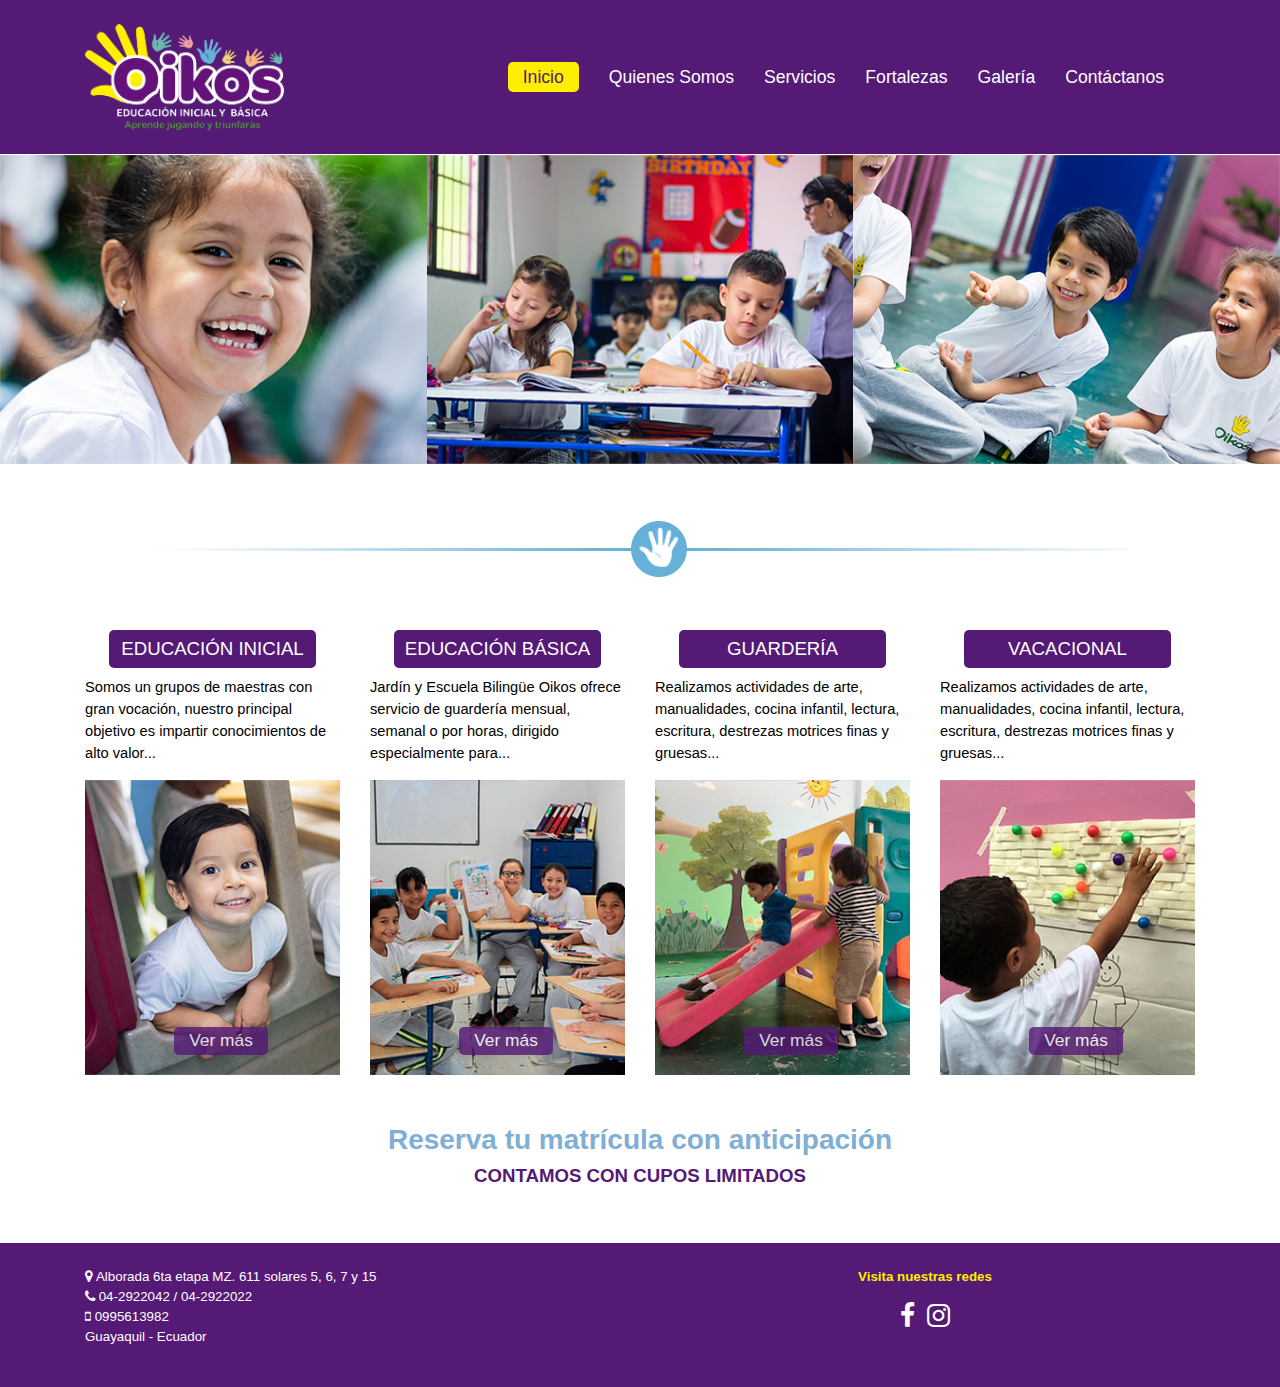
<file: index.html>
<!DOCTYPE html>
<html lang="en">

<head>
    <meta charset="UTF-8">
    <meta name="viewport" content="width=device-width, initial-scale=1.0">
    <meta http-equiv="X-UA-Compatible" content="ie=edge">
    <title>Escuela Oikos</title>
    <link rel="stylesheet" href="css/bootstrap.min.css">
    <link rel="stylesheet" href="css/font-awesome.min.css">
    <link rel="stylesheet" href="css/style.css">
</head>

<body>
    <!-- Header -->
    <header id="header" class="main-color py-4">
        <div class="container">
            <div class="row align-items-center">
                <div id="logo" class="col-md-4 col-12 mb-4 mb-md-0 d-flex justify-content-md-start justify-content-center">
                    <a href="#"><img src="images/logo.png" alt=""></a>
                </div>
                <div id="main-nav" class="col-md-8 col-12 d-flex justify-content-center justify-content-md-end">
                    <nav class="navbar navbar-expand-lg navbar-light">
                        <button class="navbar-toggler" type="button" data-toggle="collapse" data-target="#navbarTogglerDemo01" aria-controls="navbarTogglerDemo01" aria-expanded="false" aria-label="Toggle navigation">
                            <span class="navbar-toggler-icon"></span>
                        </button>
                        <div class="collapse navbar-collapse" id="navbarTogglerDemo01">
                            <ul class="navbar-nav mr-auto mt-2 mt-lg-0">
                                <li class="nav-item active">
                                    <a class="nav-link" href="/">Inicio</a>
                                </li>
                                <li class="nav-item">
                                    <a href="nosotros.html" class="nav-link">Quienes Somos</a>
                                </li>
                                <li class="nav-item">
                                    <a class="nav-link" class="nav-link" href="servicios.html">Servicios</a>
                                </li>
                                <li class="nav-item"><a href="fortalezas.html" class="nav-link">Fortalezas</a></li>
                                <li class="nav-item"><a href="galeria.html" class="nav-link">Galería</a></li>
                                <li class="nav-item"><a href="contacto.html" class="nav-link">Contáctanos</a></li>
                            </ul>
                        </div>
                    </nav>
                </div>
            </div>
        </div>
    </header>
    <!-- Main -->
    <main>

        <!-- sliders -->
        <div class="container-fluid px-0">
            <img src="images/slider_1.png" class="img-fluid" alt="">
        </div>

        <div class="container separator my-5">
            <!-- separator -->
            <div class="row my-5" id="main-content">
                <!-- post 1 -->
                <articule class="col-lg-3 col-sm-6 col-12 latest-post mb-4 mb-lg-0">
                    <h3 class="header-latest-post mb-2 mx-4 p-2">EDUCACIÓN INICIAL</h3>
                    <p>Somos un grupos de maestras con gran vocación, nuestro principal objetivo es impartir conocimientos de alto valor...</p>
                    <div class="post-thumb-container position-relative d-flex justify-content-sm-center">
                        <a class="view-more" href="#"><img src="images/post-1.jpg" class="img-fluid "> <span>Ver más</span></a>
                    </div>
                </articule>
                <!-- post 2 -->
                <articule class="col-lg-3 col-sm-6 col-12 latest-post   mb-4 mb-lg-0">
                    <h3 class="header-latest-post mb-2 mx-4 p-2">EDUCACIÓN BÁSICA</h3>
                    <p>Jardín y Escuela Bilingüe Oikos ofrece servicio de guardería mensual, semanal o por horas, dirigido especialmente para...</p>
                    <div class="post-thumb-container position-relative">
                        <a class="view-more" href="#"><img src="images/post-2.jpg" class="img-fluid"> <span>Ver más</span></a>
                    </div>
                </articule>

                <!-- post 3 -->
                <articule class="col-lg-3 col-sm-6 col-12 latest-post  mb-4 mb-lg-0">
                    <h3 class="header-latest-post mb-2 mx-4 p-2">GUARDERÍA</h3>
                    <p>Realizamos actividades de arte, manualidades, cocina infantil, lectura, escritura, destrezas motrices finas y gruesas...</p>
                    <div class="post-thumb-container position-relative">
                        <a class="view-more" href="#"><img src="images/post-3.jpg" class="img-fluid"> <span>Ver más</span></a>
                    </div>
                </articule>

                <!-- post 4 -->
                <articule class="col-lg-3 col-sm-6 col-12 latest-post  mb-4 mb-lg-0">
                    <h3 class="header-latest-post mb-2 mx-4 p-2">VACACIONAL</h3>
                    <p>Realizamos actividades de arte, manualidades, cocina infantil, lectura, escritura, destrezas motrices finas y gruesas...</p>
                    <div class="post-thumb-container position-relative">
                        <a class="view-more" href="#"><img src="images/post-4.jpg" class="img-fluid"> <span>Ver más</span></a>
                    </div>
                </articule>
            </div>

            
                
            <div class="row">
                <div class="col-12">
                    <h3 class="text-center whiteblue-text">Reserva tu matrícula con anticipación</h3>
                    <h3 class="text-center gray-text sub-alert">CONTAMOS CON CUPOS LIMITADOS</h3>
                </div>
            </div>

        </div>
    </main>
    <!-- Footer -->
    <footer id="footer" class="main-color py-4">
        <div class="container">
            <div class="row">
                <div class="col-md-6 col-12">
                    <ul class="list-unstyled">
                        <li><i class="fa fa-map-marker"></i> Alborada 6ta etapa MZ. 611 solares 5, 6, 7 y 15</li>
                        <li><i class="fa fa-phone"></i> 04-2922042  /  04-2922022</li>
                        <li><i class="fa fa-mobile"></i> 0995613982</li>
                        <li>Guayaquil  - Ecuador</li>
                    </ul>
                </div>
                <div class="col-md-6 col-12">
                    <p class="yellow-text text-center"><strong> Visita nuestras redes</strong></p>
                    <ul class="list-unstyled list-inline text-center socials">
                        <li class="list-inline-item"><a href="# "><i class="fa fa-2x fa-facebook"> </i> </a>   </li>
                        <li class="list-inline-item"><a href="#"><i class="fa fa-2x fa-instagram"> </i> </a>   </li>
                    </ul>
                </div>
            </div>
        </div>
    </footer>
    <script type="text/javascript" src="js/jquery.min.js"></script>
    <script type="text/javascript" src="js/bootstrap.min.js"></script>
</body>

</html>
</file>
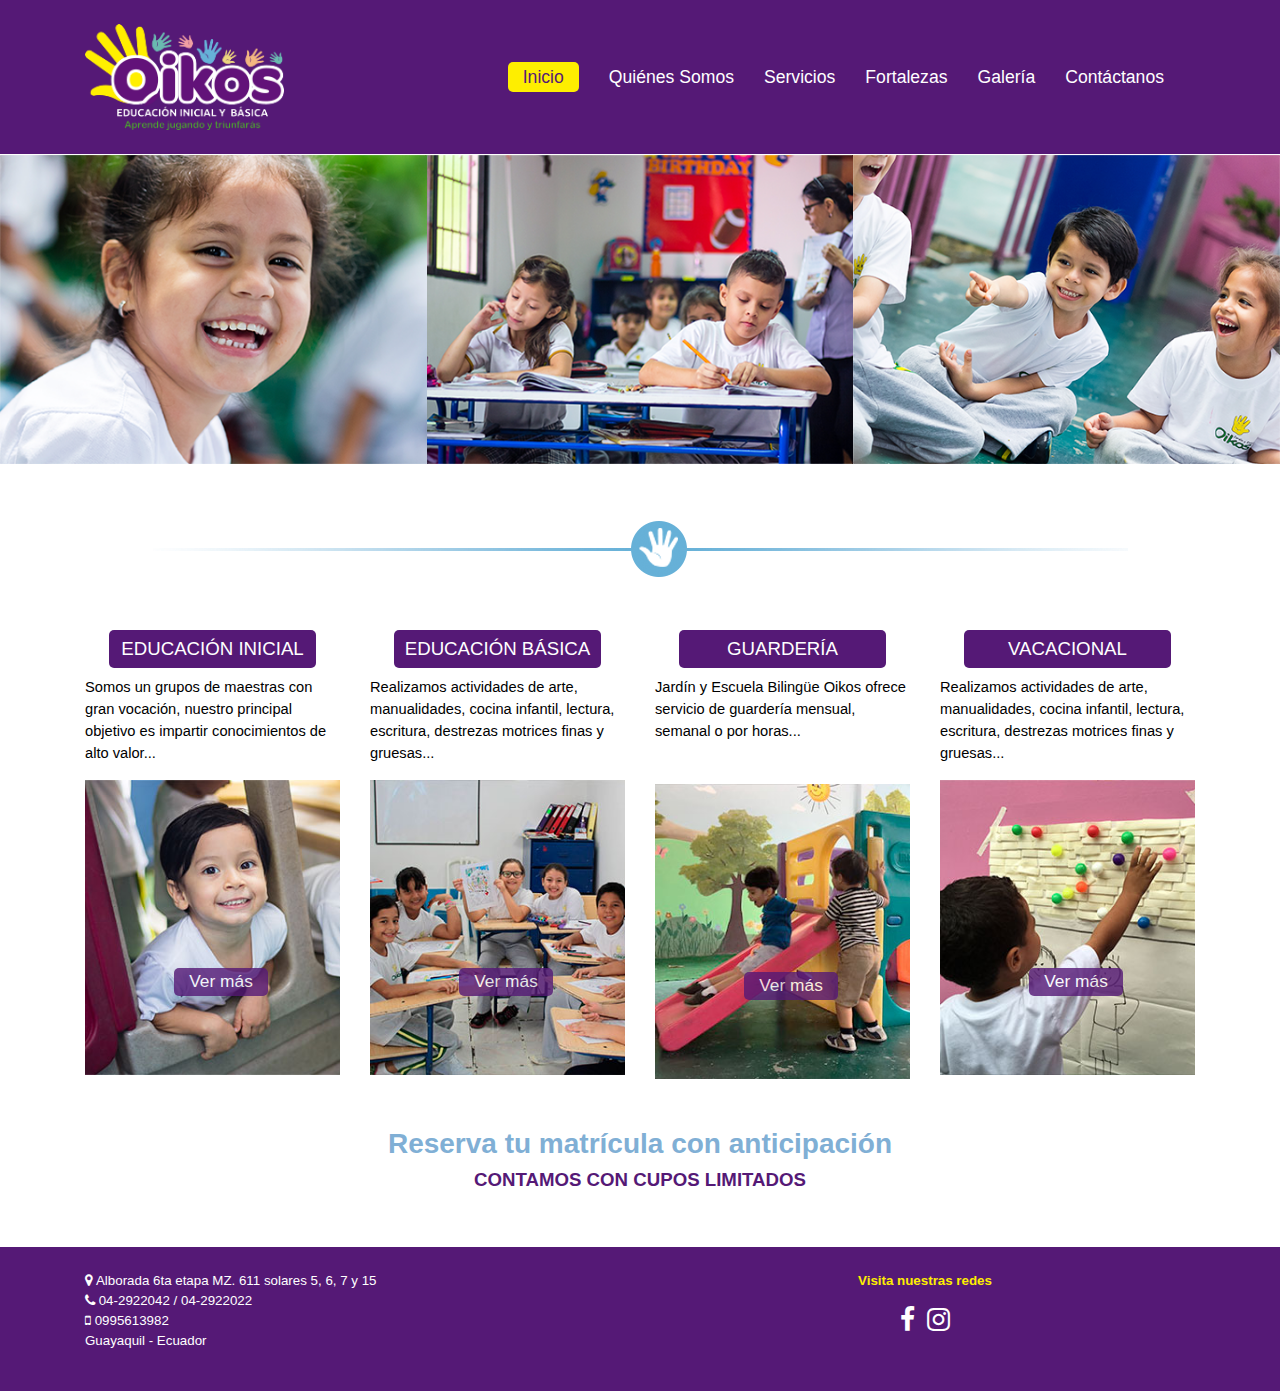
<file: template/index.html>
<!DOCTYPE html>
<html lang="en">

<head>
    <meta charset="UTF-8">
    <meta name="viewport" content="width=device-width, initial-scale=1.0">
    <meta http-equiv="X-UA-Compatible" content="ie=edge">
    <title>Escuela Oikos</title>
    <link rel="stylesheet" href="css/bootstrap.min.css">
    <link rel="stylesheet" href="css/font-awesome.min.css">
    <link rel="stylesheet" href="css/style.css">
</head>

<body>
    <!-- Header -->
    <header id="header" class="main-color py-4">
        <div class="container">
            <div class="row align-items-center">
                <div id="logo" class="col-md-4 col-12 mb-4 mb-md-0 d-flex justify-content-md-start justify-content-center">
                    <a href="servicios.html"><img src="images/logo.png" alt=""></a>
                </div>
                <div id="main-nav" class="col-md-8 col-12 d-flex justify-content-center justify-content-md-end">
                    <nav class="navbar navbar-expand-lg navbar-light">
                        <button class="navbar-toggler" type="button" data-toggle="collapse" data-target="#navbarTogglerDemo01" aria-controls="navbarTogglerDemo01" aria-expanded="false" aria-label="Toggle navigation">
                            <span class="navbar-toggler-icon"></span>
                        </button>
                        <div class="collapse navbar-collapse" id="navbarTogglerDemo01">
                            <ul class="navbar-nav mr-auto mt-2 mt-lg-0">
                                <li class="nav-item active">
                                    <a class="nav-link" href="/">Inicio</a>
                                </li>
                                <li class="nav-item">
                                    <a href="nosotros.html" class="nav-link">Quiénes Somos</a>
                                </li>
                                <li class="nav-item">
                                    <a class="nav-link" class="nav-link" href="servicios.html">Servicios</a>
                                </li>
                                <li class="nav-item"><a href="fortalezas.html" class="nav-link">Fortalezas</a></li>
                                <li class="nav-item"><a href="galeria.html" class="nav-link">Galería</a></li>
                                <li class="nav-item"><a href="contacto.html" class="nav-link">Contáctanos</a></li>
                            </ul>
                        </div>
                    </nav>
                </div>
            </div>
        </div>
    </header>
    <!-- Main -->
    <main>

        <!-- sliders -->
        <div class="container-fluid px-0">
            <img src="images/slider_1.png" class="img-fluid" alt="">
        </div>

        <div class="container separator my-5">
            <!-- separator -->
            <div class="row my-5" id="main-content">
                <!-- post 1 -->
                <div class="col-lg-3 col-sm-6 col-12 latest-post mb-4 mb-lg-0">
                    <h3 class="header-latest-post mb-2 mx-4 p-2">EDUCACIÓN INICIAL</h3>
                    <p>Somos un grupos de maestras con gran vocación, nuestro principal objetivo es impartir conocimientos de alto valor...</p>
                    <div class="post-thumb-container position-relative d-flex justify-content-sm-center">
                        <a class="view-more" href="servicios.html"><img src="images/post-1.jpg" class="img-fluid "> <span>Ver más</span></a>
                    </div>
                </div>
                <!-- post 2 -->
                <div class="col-lg-3 col-sm-6 col-12 latest-post   mb-4 mb-lg-0">
                    <h3 class="header-latest-post mb-2 mx-4 p-2">EDUCACIÓN BÁSICA</h3>
                    <p>Realizamos actividades de arte, manualidades, cocina infantil, lectura, escritura, destrezas motrices finas y gruesas...</p>
                    <div class="post-thumb-container position-relative">
                        <a class="view-more" href="servicios.html"><img src="images/post-2.jpg" class="img-fluid"> <span>Ver más</span></a>
                    </div>
                </div>

                <!-- post 3 -->
                <div class="col-lg-3 col-sm-6 col-12 latest-post  mb-4 mb-lg-0">
                    <h3 class="header-latest-post mb-2 mx-4 p-2">GUARDERÍA</h3>
                    <p>Jardín y Escuela Bilingüe Oikos ofrece servicio de guardería mensual, semanal o por horas...</p><br>   
                    <div class="post-thumb-container position-relative">
                        <a class="view-more" href="servicios.html"><img src="images/post-3.jpg" class="img-fluid"> <span>Ver más</span></a>
                    </div>
                </div>

                <!-- post 4 -->
                <div class="col-lg-3 col-sm-6 col-12 latest-post  mb-4 mb-lg-0">
                    <h3 class="header-latest-post mb-2 mx-4 p-2">VACACIONAL</h3>
                    <p>Realizamos actividades de arte, manualidades, cocina infantil, lectura, escritura, destrezas motrices finas y gruesas...</p>
                    <div class="post-thumb-container position-relative">
                        <a class="view-more" href="servicios.html"><img src="images/post-4.jpg" class="img-fluid"> <span>Ver más</span></a>
                    </div>
                </div>
            </div>

            
                
            <div class="row">
                <div class="col-12">
                    <h3 class="text-center whiteblue-text">Reserva tu matrícula con anticipación</h3>
                    <h3 class="text-center gray-text sub-alert">CONTAMOS CON CUPOS LIMITADOS</h3>
                </div>
            </div>

        </div>
    </main>
    <!-- Footer -->
    <footer id="footer" class="main-color py-4">
        <div class="container">
            <div class="row">
                <div class="col-md-6 col-12">
                    <ul class="list-unstyled">
                        <li><i class="fa fa-map-marker"></i> Alborada 6ta etapa MZ. 611 solares 5, 6, 7 y 15</li>
                        <li><i class="fa fa-phone"></i> 04-2922042  /  04-2922022</li>
                        <li><i class="fa fa-mobile"></i> 0995613982</li>
                        <li>Guayaquil  - Ecuador</li>
                    </ul>
                </div>
                <div class="col-md-6 col-12">
                    <p class="yellow-text text-center"><strong> Visita nuestras redes</strong></p>
                    <ul class="list-unstyled list-inline text-center socials">
                        <li class="list-inline-item"><a href="https://www.facebook.com/JardinEscuelaOIKOS/"><i class="fa fa-2x fa-facebook"></i> </a>   </li>
                        <li class="list-inline-item"><a href="https://www.instagram.com/jardinescuelaoikos/"><i class="fa fa-2x fa-instagram"> </i> </a>   </li>
                    </ul>
                </div>
            </div>
        </div>
    </footer>
    <script type="text/javascript" src="js/jquery.min.js"></script>
    <script type="text/javascript" src="js/bootstrap.min.js"></script>
</body>

</html>
</file>
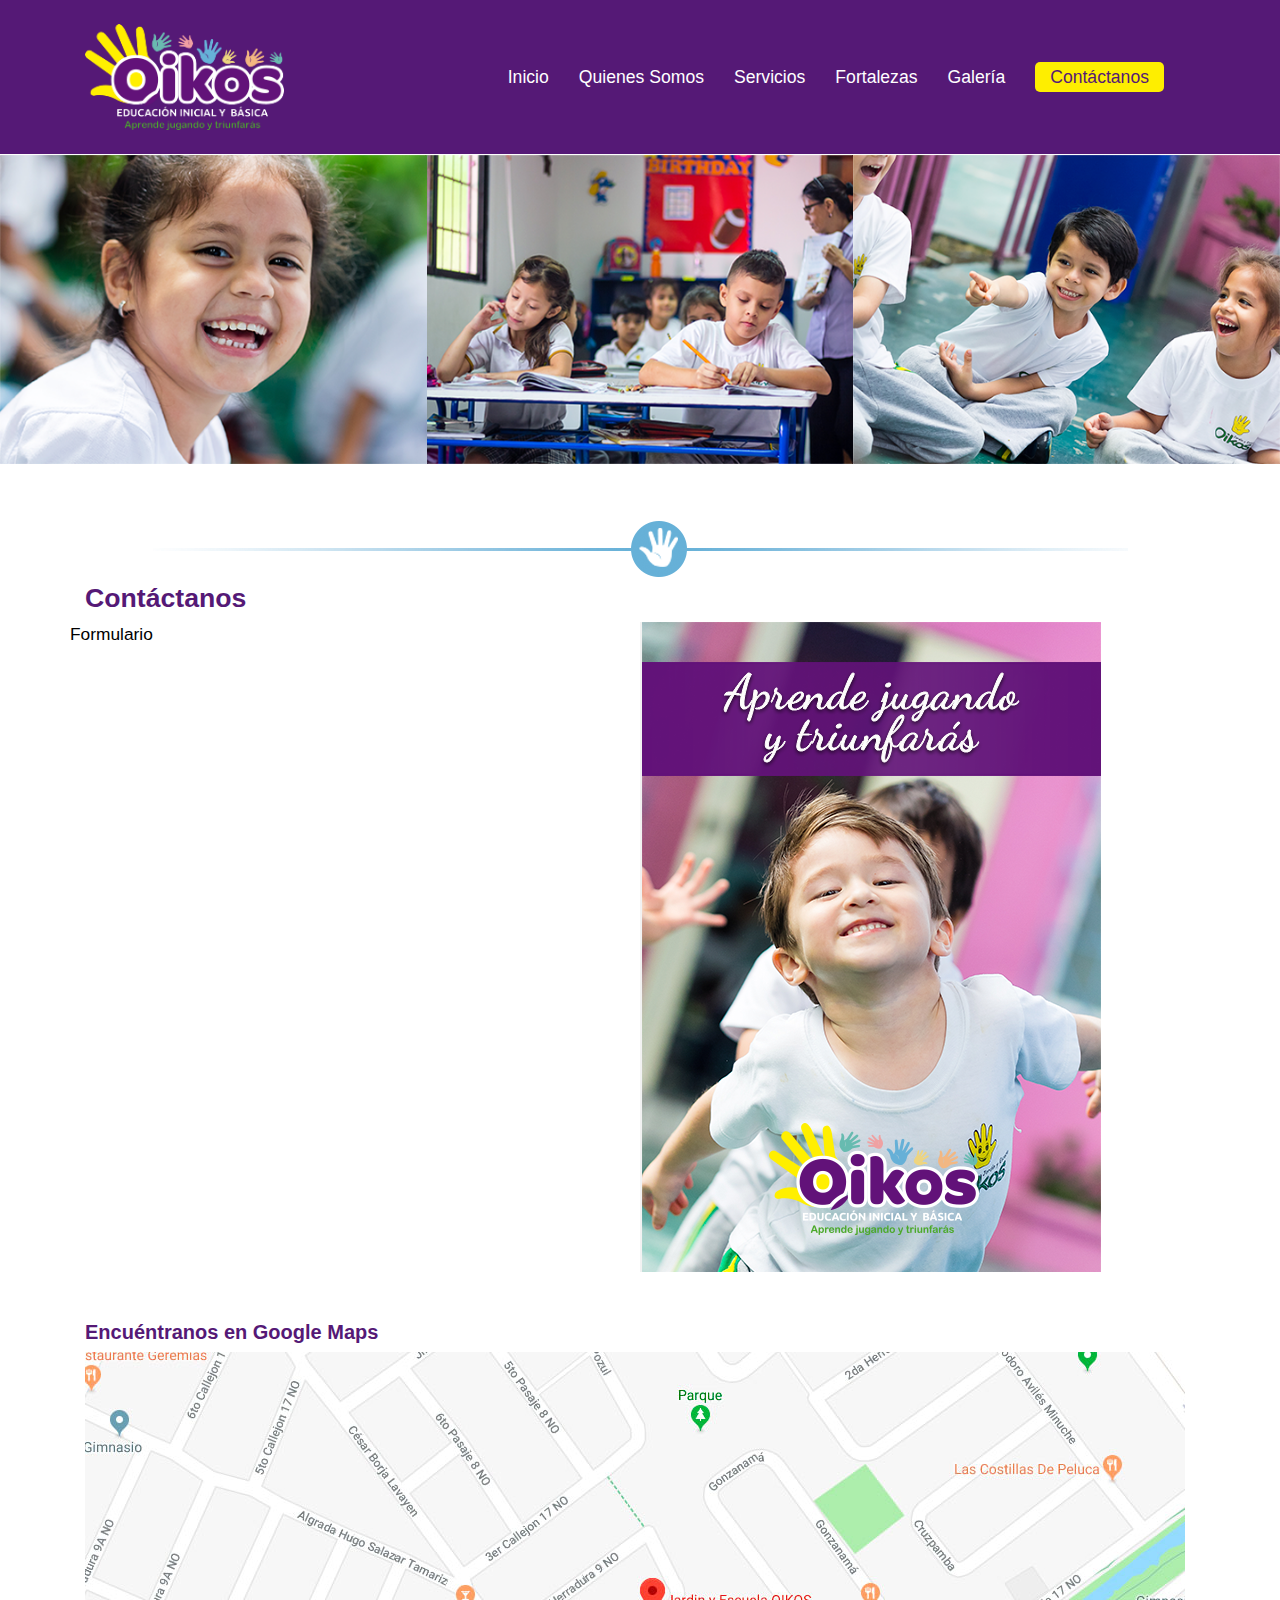
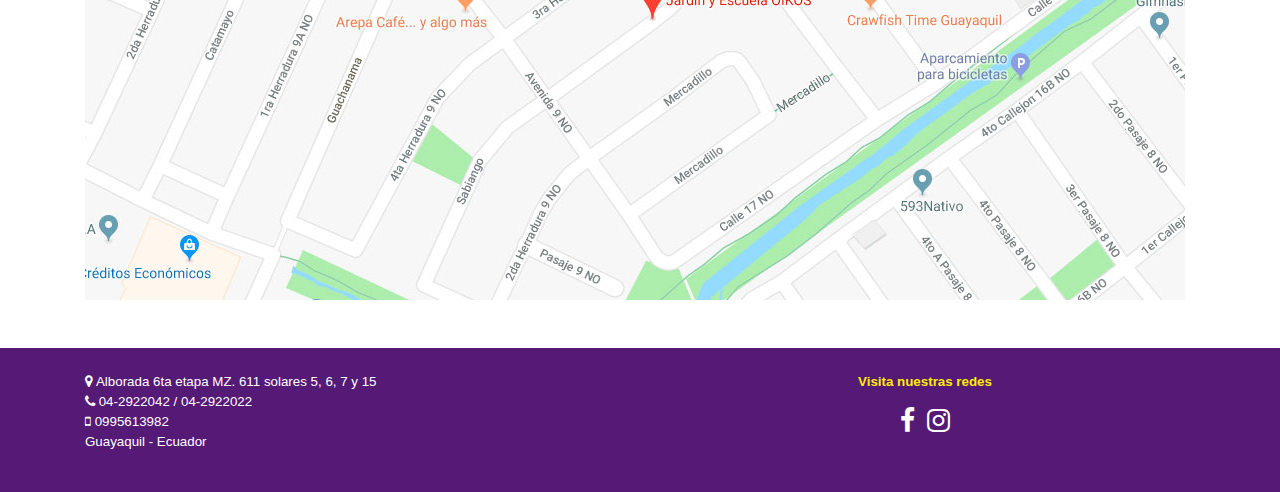
<file: contacto.html>
<!DOCTYPE html>
<html lang="en">

<head>
    <meta charset="UTF-8">
    <meta name="viewport" content="width=device-width, initial-scale=1.0">
    <meta http-equiv="X-UA-Compatible" content="ie=edge">
    <title>Escuela Oikos</title>
    <link rel="stylesheet" href="css/bootstrap.min.css">
    <link rel="stylesheet" href="css/font-awesome.min.css">
    <link rel="stylesheet" href="css/style.css">
</head>

<body>
    <!-- Header -->
    <header id="header" class="main-color py-4">
        <div class="container">
            <div class="row align-items-center">
                <div id="logo" class="col-md-4 col-12 mb-4 mb-md-0 d-flex justify-content-md-start justify-content-center">
                    <a href="#"><img src="images/logo.png" alt=""></a>
                </div>
                <div id="main-nav" class="col-md-8 col-12 d-flex justify-content-center justify-content-md-end">
                    <nav class="navbar navbar-expand-lg navbar-light">
                        <button class="navbar-toggler" type="button" data-toggle="collapse" data-target="#navbarTogglerDemo01" aria-controls="navbarTogglerDemo01" aria-expanded="false" aria-label="Toggle navigation">
                            <span class="navbar-toggler-icon"></span>
                        </button>
                        <div class="collapse navbar-collapse" id="navbarTogglerDemo01">
                            <ul class="navbar-nav mr-auto mt-2 mt-lg-0">
                                <li class="nav-item">
                                    <a class="nav-link" href="/">Inicio</a>
                                </li>
                                <li class="nav-item">
                                    <a href="nosotros.html" class="nav-link">Quienes Somos</a>
                                </li>
                                <li class="nav-item">
                                    <a class="nav-link" class="nav-link" href="servicios.html">Servicios</a>
                                </li>
                                <li class="nav-item"><a href="fortalezas.html" class="nav-link">Fortalezas</a></li>
                                <li class="nav-item"><a href="galeria.html" class="nav-link">Galería</a></li>
                                <li class="nav-item active"><a href="contacto.html" class="nav-link">Contáctanos</a></li>
                            </ul>
                        </div>
                    </nav>
                </div>
            </div>
        </div>
    </header>
    <!-- Main -->


     <main>

        <!-- sliders -->
        <div class="container-fluid px-0">
            <img src="images/slider_1.png" class="img-fluid" alt="">
        </div>

        <div class="container separator my-5">
            <!-- mision -->
            <div class="row mb-5">
                <div class="col-12">
                    <h1 class="title-page gray-text">Contáctanos</h1>
                </div>
                <div class="col-md-6 col-12 px-0">
                    Formulario
                </div>
                <div class="col-md-6 col-12 px-0">
                    <img src="images/contacto.png" class="img-fluid" alt="">
                </div>
            </div>

            <div class="row">
                <div class="col-12">
                    <h5 class="gray-text">Encuéntranos en Google Maps</h5>
                </div>
                <div class="col-12">
                    <img src="images/contacto.jpg" class="img-fluid" alt="">
                </div>
            </div>
        </div>
    </main>

    <!-- Footer -->
    <footer id="footer" class="main-color py-4">
        <div class="container">
            <div class="row">
                <div class="col-md-6 col-12">
                    <ul class="list-unstyled">
                        <li><i class="fa fa-map-marker"></i> Alborada 6ta etapa MZ. 611 solares 5, 6, 7 y 15</li>
                        <li><i class="fa fa-phone"></i> 04-2922042 / 04-2922022</li>
                        <li><i class="fa fa-mobile"></i> 0995613982</li>
                        <li>Guayaquil - Ecuador</li>
                    </ul>
                </div>
                <div class="col-md-6 col-12">
                    <p class="yellow-text text-center"><strong> Visita nuestras redes</strong></p>
                    <ul class="list-unstyled list-inline text-center socials">
                        <li class="list-inline-item"><a href="# "><i class="fa fa-2x fa-facebook"> </i> </a> </li>
                        <li class="list-inline-item"><a href="#"><i class="fa fa-2x fa-instagram"> </i> </a> </li>
                    </ul>
                </div>
            </div>
        </div>
    </footer>
    <script type="text/javascript" src="js/jquery.min.js"></script>
    <script type="text/javascript" src="js/bootstrap.min.js"></script>
</body>

</html>
</file>
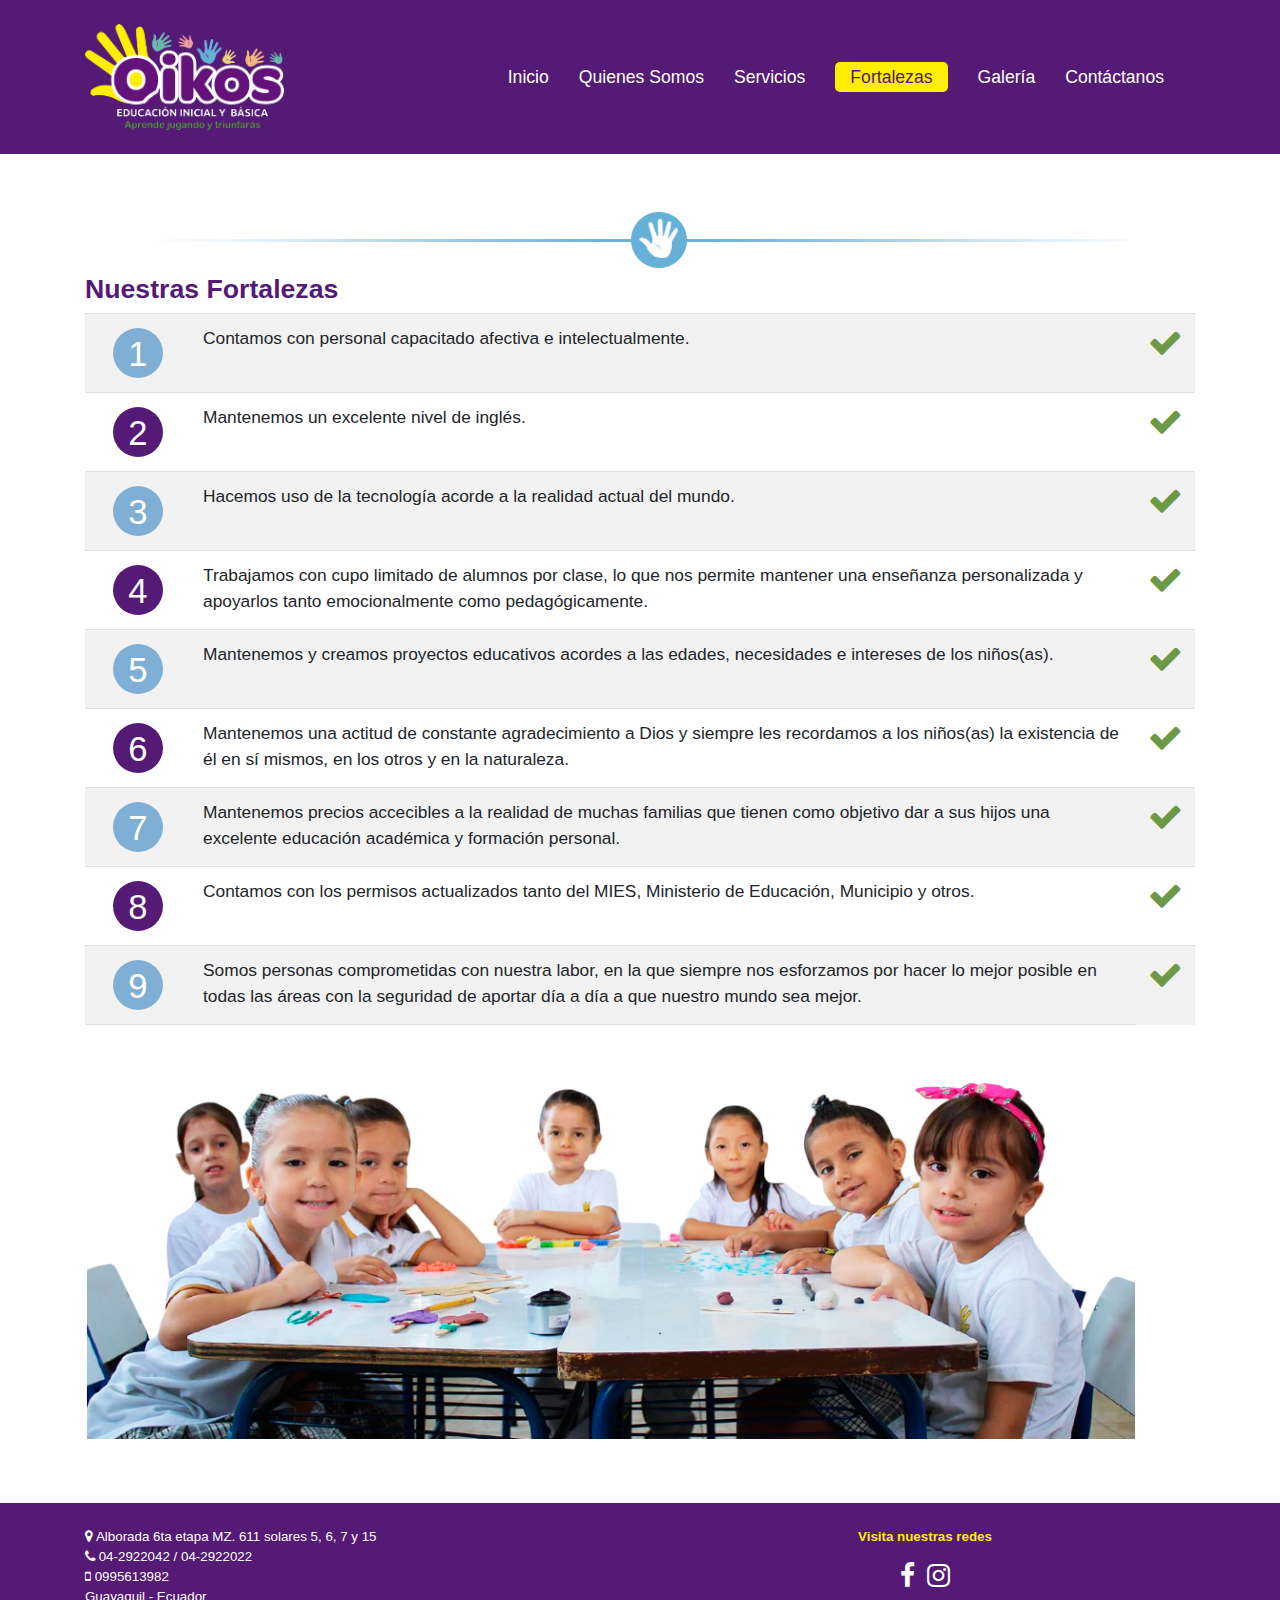
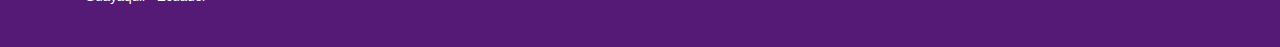
<file: fortalezas.html>
<!DOCTYPE html>
<html lang="en">

<head>
    <meta charset="UTF-8">
    <meta name="viewport" content="width=device-width, initial-scale=1.0">
    <meta http-equiv="X-UA-Compatible" content="ie=edge">
    <title>Escuela Oikos</title>
    <link rel="stylesheet" href="css/bootstrap.min.css">
    <link rel="stylesheet" href="css/font-awesome.min.css">
    <link rel="stylesheet" href="css/style.css">
</head>

<body>
    <!-- Header -->
    <header id="header" class="main-color py-4">
        <div class="container">
            <div class="row align-items-center">
                <div id="logo" class="col-md-4 col-12 mb-4 mb-md-0 d-flex justify-content-md-start justify-content-center">
                    <a href="#"><img src="images/logo.png" alt=""></a>
                </div>
                <div id="main-nav" class="col-md-8 col-12 d-flex justify-content-center justify-content-md-end">
                    <nav class="navbar navbar-expand-lg navbar-light">
                        <button class="navbar-toggler" type="button" data-toggle="collapse" data-target="#navbarTogglerDemo01" aria-controls="navbarTogglerDemo01" aria-expanded="false" aria-label="Toggle navigation">
                            <span class="navbar-toggler-icon"></span>
                        </button>
                        <div class="collapse navbar-collapse" id="navbarTogglerDemo01">
                            <ul class="navbar-nav mr-auto mt-2 mt-lg-0">
                                <li class="nav-item">
                                    <a class="nav-link" href="/">Inicio</a>
                                </li>
                                <li class="nav-item">
                                    <a href="nosotros.html" class="nav-link">Quienes Somos</a>
                                </li>
                                <li class="nav-item ">
                                    <a class="nav-link" class="nav-link" href="servicios.html">Servicios</a>
                                </li>
                                <li class="nav-item active"><a href="fortalezas.html" class="nav-link">Fortalezas</a></li>
                                <li class="nav-item"><a href="galeria.html" class="nav-link">Galería</a></li>
                                <li class="nav-item"><a href="contacto.html" class="nav-link">Contáctanos</a></li>
                            </ul>
                        </div>
                    </nav>
                </div>
            </div>
        </div>
    </header>
    <!-- Main -->


     <main>

        <div class="container separator my-5">
            <!-- mision -->
            <div class="row">
               <div class="col-12">
                    <h1 class="title-page gray-text">Nuestras Fortalezas</h1>

                    <table class="table table-striped">
                        <tr class="no-border">
                            <td class="no-border"><span class="item-number-circle back-whiteblue">1</span> </td>
                            <td>
                                Contamos con personal capacitado afectiva e intelectualmente.
                            </td>
                            <td><i class="fa fa-2x fa-check green-color"></i></td>
                        </tr>
                        <tr>
                            <td><span class="item-number-circle back-gray">2</span></td>
                            <td>
                                 Mantenemos un excelente nivel de inglés.
                            </td>
                            <td><i class="fa fa-2x fa-check green-color"></i></td>
                        </tr>
                        <tr>
                            <td><span class="item-number-circle back-whiteblue">3</span></td>
                            <td>Hacemos uso de la tecnología acorde a la realidad actual del mundo.</td>
                            <td><i class="fa fa-2x fa-check green-color"></i></td>
                        </tr>
                        <tr>
                            <td><span class="item-number-circle back-gray">4</span></td>
                            <td>
                                Trabajamos con cupo limitado de alumnos por clase, lo que nos permite mantener una enseñanza personalizada y apoyarlos tanto emocionalmente como pedagógicamente.
                            </td>
                            <td><i class="fa fa-2x fa-check green-color"></i></td>
                        </tr>
                        <tr>
                            <td><span class="item-number-circle back-whiteblue">5</span></td>
                            <td>
                                Mantenemos y creamos proyectos educativos acordes a las edades, necesidades e intereses de los niños(as).
                            </td>
                            <td><i class="fa fa-2x fa-check green-color"></i></td>
                        </tr>
                        <tr>
                            <td><span class="item-number-circle back-gray">6</span></td>
                            <td>
                                 Mantenemos una actitud de constante agradecimiento a Dios y siempre les recordamos a los niños(as) la existencia de él en sí mismos, en los otros y en la naturaleza.
                            </td>
                            <td><i class="fa fa-2x fa-check green-color"></i></td>
                        </tr>
                        <tr>
                            <td><span class="item-number-circle back-whiteblue">7</span></td>
                            <td>
                                Mantenemos precios accecibles a la realidad de muchas familias que tienen como objetivo dar a sus hijos una excelente educación académica y formación personal.                            
                            </td>
                            <td><i class="fa fa-2x fa-check green-color"></i></td>
                        </tr>
                        <tr>
                            <td><span class="item-number-circle back-gray">8</span></td>
                            <td>
                                 Contamos con los permisos actualizados tanto del MIES, Ministerio de Educación, Municipio y otros.                            
                            </td>
                            <td><i class="fa fa-2x fa-check green-color"></i></td>
                        </tr>
                        <tr>
                            <td><span class="item-number-circle back-whiteblue">9</span></td>
                            <td>
                                Somos personas comprometidas con nuestra labor, en la que siempre nos esforzamos por hacer lo mejor posible en todas las áreas con la seguridad de aportar día a día a que nuestro mundo sea mejor.                        
                            </td>
                            <td><i class="fa fa-2x fa-check green-color"></i></td>
                        </tr>
                        <tr>
                            <td colspan="2" class="p-0">
                                <img src="images/ninos-sonriendo.png" class="img-fluid" alt="">
                            </td>
                        </tr>
                    </table>
               </div>
            </div>
        </div>
    </main>

    <!-- Footer -->
    <footer id="footer" class="main-color py-4">
        <div class="container">
            <div class="row">
                <div class="col-md-6 col-12">
                    <ul class="list-unstyled">
                        <li><i class="fa fa-map-marker"></i> Alborada 6ta etapa MZ. 611 solares 5, 6, 7 y 15</li>
                        <li><i class="fa fa-phone"></i> 04-2922042 / 04-2922022</li>
                        <li><i class="fa fa-mobile"></i> 0995613982</li>
                        <li>Guayaquil - Ecuador</li>
                    </ul>
                </div>
                <div class="col-md-6 col-12">
                    <p class="yellow-text text-center"><strong> Visita nuestras redes</strong></p>
                    <ul class="list-unstyled list-inline text-center socials">
                        <li class="list-inline-item"><a href="# "><i class="fa fa-2x fa-facebook"> </i> </a> </li>
                        <li class="list-inline-item"><a href="#"><i class="fa fa-2x fa-instagram"> </i> </a> </li>
                    </ul>
                </div>
            </div>
        </div>
    </footer>
    <script type="text/javascript" src="js/jquery.min.js"></script>
    <script type="text/javascript" src="js/bootstrap.min.js"></script>
</body>

</html>
</file>
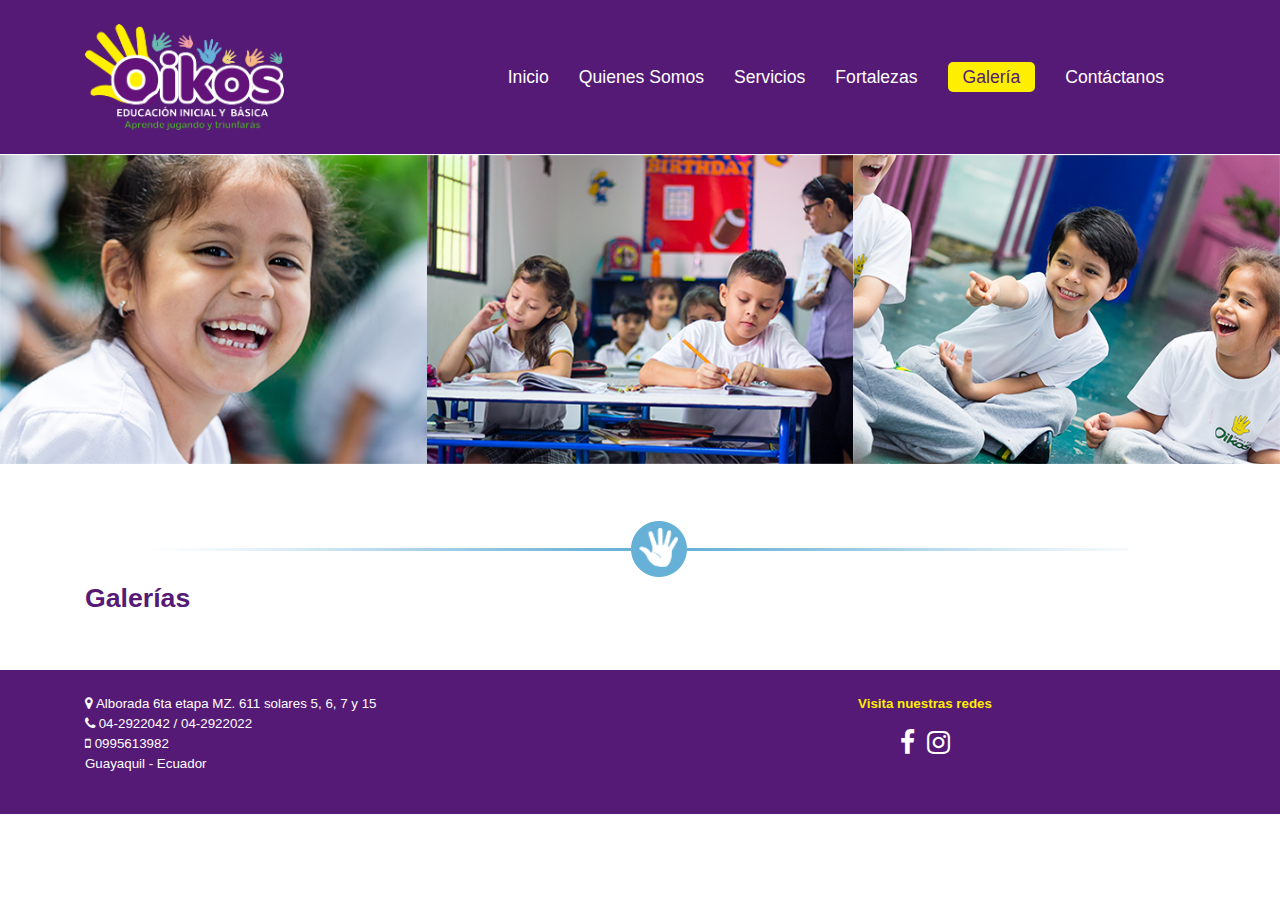
<file: galeria.html>
<!DOCTYPE html>
<html lang="en">

<head>
    <meta charset="UTF-8">
    <meta name="viewport" content="width=device-width, initial-scale=1.0">
    <meta http-equiv="X-UA-Compatible" content="ie=edge">
    <title>Escuela Oikos</title>
    <link rel="stylesheet" href="css/bootstrap.min.css">
    <link rel="stylesheet" href="css/font-awesome.min.css">
    <link rel="stylesheet" href="css/style.css">
</head>

<body>
    <!-- Header -->
    <header id="header" class="main-color py-4">
        <div class="container">
            <div class="row align-items-center">
                <div id="logo" class="col-md-4 col-12 mb-4 mb-md-0 d-flex justify-content-md-start justify-content-center">
                    <a href="#"><img src="images/logo.png" alt=""></a>
                </div>
                <div id="main-nav" class="col-md-8 col-12 d-flex justify-content-center justify-content-md-end">
                    <nav class="navbar navbar-expand-lg navbar-light">
                        <button class="navbar-toggler" type="button" data-toggle="collapse" data-target="#navbarTogglerDemo01" aria-controls="navbarTogglerDemo01" aria-expanded="false" aria-label="Toggle navigation">
                            <span class="navbar-toggler-icon"></span>
                        </button>
                        <div class="collapse navbar-collapse" id="navbarTogglerDemo01">
                            <ul class="navbar-nav mr-auto mt-2 mt-lg-0">
                                <li class="nav-item">
                                    <a class="nav-link" href="/">Inicio</a>
                                </li>
                                <li class="nav-item">
                                    <a href="nosotros.html" class="nav-link">Quienes Somos</a>
                                </li>
                                <li class="nav-item">
                                    <a class="nav-link" class="nav-link" href="servicios.html">Servicios</a>
                                </li>
                                <li class="nav-item"><a href="fortalezas.html" class="nav-link">Fortalezas</a></li>
                                <li class="nav-item active"><a href="galeria.html" class="nav-link">Galería</a></li>
                                <li class="nav-item "><a href="contacto.html" class="nav-link">Contáctanos</a></li>
                            </ul>
                        </div>
                    </nav>
                </div>
            </div>
        </div>
    </header>
    <!-- Main -->


     <main>

        <!-- sliders -->
        <div class="container-fluid px-0">
            <img src="images/slider_1.png" class="img-fluid" alt="">
        </div>

        <div class="container separator my-5">
            <!-- mision -->
            <div class="row mb-5">
                <div class="col-12">
                    <h1 class="title-page gray-text">Galerías</h1>
                </div>
               
            </div>
        </div>
    </main>

    <!-- Footer -->
    <footer id="footer" class="main-color py-4">
        <div class="container">
            <div class="row">
                <div class="col-md-6 col-12">
                    <ul class="list-unstyled">
                        <li><i class="fa fa-map-marker"></i> Alborada 6ta etapa MZ. 611 solares 5, 6, 7 y 15</li>
                        <li><i class="fa fa-phone"></i> 04-2922042 / 04-2922022</li>
                        <li><i class="fa fa-mobile"></i> 0995613982</li>
                        <li>Guayaquil - Ecuador</li>
                    </ul>
                </div>
                <div class="col-md-6 col-12">
                    <p class="yellow-text text-center"><strong> Visita nuestras redes</strong></p>
                    <ul class="list-unstyled list-inline text-center socials">
                        <li class="list-inline-item"><a href="# "><i class="fa fa-2x fa-facebook"> </i> </a> </li>
                        <li class="list-inline-item"><a href="#"><i class="fa fa-2x fa-instagram"> </i> </a> </li>
                    </ul>
                </div>
            </div>
        </div>
    </footer>
    <script type="text/javascript" src="js/jquery.min.js"></script>
    <script type="text/javascript" src="js/bootstrap.min.js"></script>
</body>

</html>
</file>
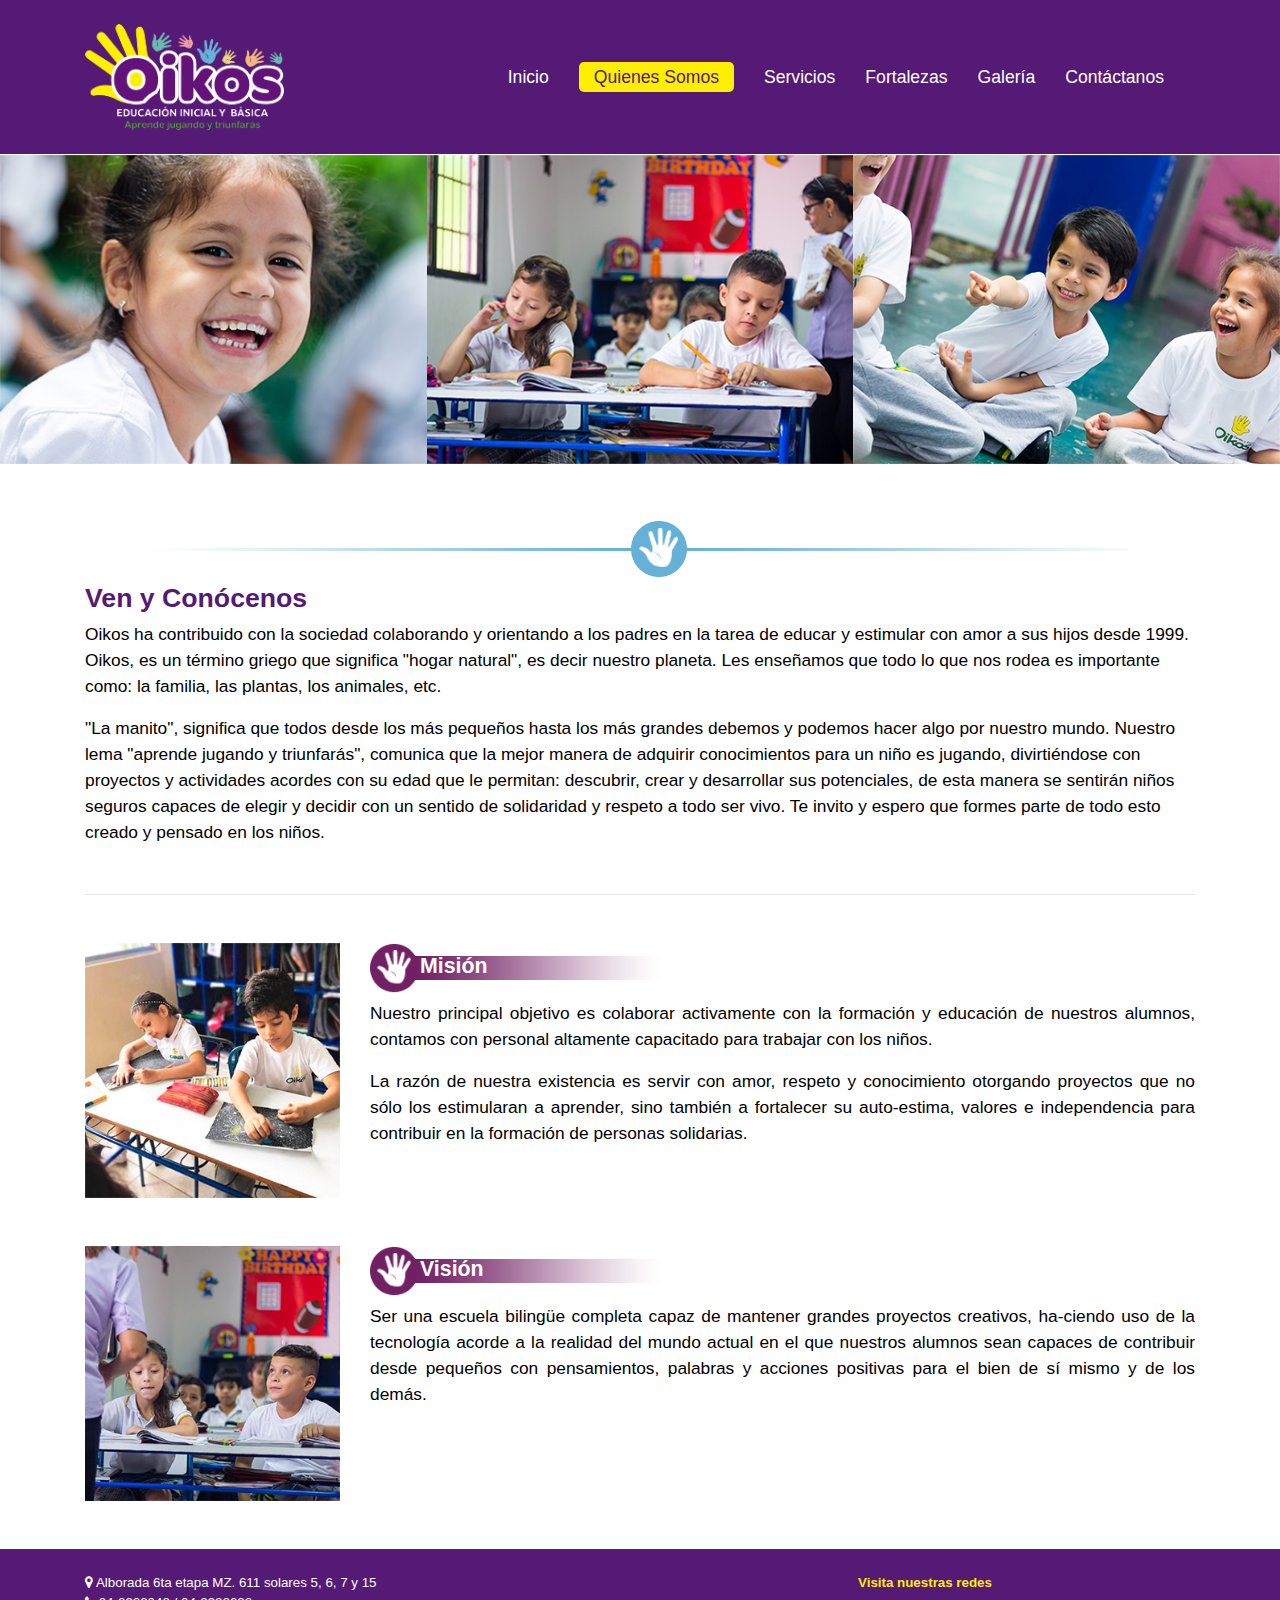
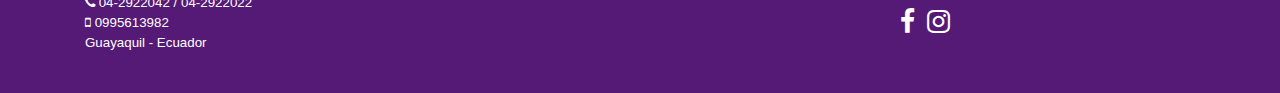
<file: nosotros.html>
<!DOCTYPE html>
<html lang="en">

<head>
    <meta charset="UTF-8">
    <meta name="viewport" content="width=device-width, initial-scale=1.0">
    <meta http-equiv="X-UA-Compatible" content="ie=edge">
    <title>Escuela Oikos</title>
    <link rel="stylesheet" href="css/bootstrap.min.css">
    <link rel="stylesheet" href="css/font-awesome.min.css">
    <link rel="stylesheet" href="css/style.css">
</head>

<body>
    <!-- Header -->
    <header id="header" class="main-color py-4">
        <div class="container">
            <div class="row align-items-center">
                <div id="logo" class="col-md-4 col-12 mb-4 mb-md-0 d-flex justify-content-md-start justify-content-center">
                    <a href="#"><img src="images/logo.png" alt=""></a>
                </div>
                <div id="main-nav" class="col-md-8 col-12 d-flex justify-content-center justify-content-md-end">
                    <nav class="navbar navbar-expand-lg navbar-light">
                        <button class="navbar-toggler" type="button" data-toggle="collapse" data-target="#navbarTogglerDemo01" aria-controls="navbarTogglerDemo01" aria-expanded="false" aria-label="Toggle navigation">
                            <span class="navbar-toggler-icon"></span>
                        </button>
                        <div class="collapse navbar-collapse" id="navbarTogglerDemo01">
                            <ul class="navbar-nav mr-auto mt-2 mt-lg-0">
                                <li class="nav-item">
                                    <a class="nav-link" href="/">Inicio</a>
                                </li>
                                <li class="nav-item active">
                                    <a href="nosotros.html" class="nav-link">Quienes Somos</a>
                                </li>
                                <li class="nav-item">
                                    <a class="nav-link" class="nav-link" href="servicios.html">Servicios</a>
                                </li>
                                <li class="nav-item"><a href="fortalezas.html" class="nav-link">Fortalezas</a></li>
                                <li class="nav-item"><a href="galeria.html" class="nav-link">Galería</a></li>
                                <li class="nav-item"><a href="contacto.html" class="nav-link">Contáctanos</a></li>
                            </ul>
                        </div>
                    </nav>
                </div>
            </div>
        </div>
    </header>
    <!-- Main -->


     <main>

        <!-- sliders -->
        <div class="container-fluid px-0">
            <img src="images/slider_1.png" class="img-fluid" alt="">
        </div>

        <div class="container separator my-5">
            
            <div class="row">
                <div class="col-12">
                    <h1 class="title-page gray-text">Ven y Conócenos</h1>

                    <p>Oikos ha contribuido con la sociedad colaborando y orientando a los padres en la tarea de educar y estimular con amor a sus hijos desde 1999. Oikos, es un término griego que significa "hogar natural", es decir nuestro planeta. Les enseñamos que todo lo que nos rodea es importante como: la familia, las plantas, los animales, etc.</p>

                    <p>"La manito", significa que todos desde los más pequeños hasta los más grandes debemos y podemos hacer algo por nuestro mundo. Nuestro lema "aprende jugando y triunfarás", comunica que la mejor manera de adquirir conocimientos para un niño es jugando, divirtiéndose con proyectos y actividades acordes con su edad que le permitan: descubrir, crear y desarrollar sus potenciales, de esta manera se sentirán niños seguros capaces de elegir y decidir con un sentido de solidaridad y respeto a todo ser vivo. Te invito y espero que formes parte de todo esto creado y pensado en los niños.</p>

                    <hr class="my-5">
                </div>
            </div>
            
            <!-- mision -->
            <div class="row mb-5">
                <div class="col-lg-3 col-md-6 col-12">
                    <img src="images/mision.jpg" alt="" class="img-fluid">
                </div>

                <div class="col-lg-9 col-md-6 col-12">
                    <h3 class="item-detail-header">Misión</h3>
                    <p class="text-justify">Nuestro principal objetivo es colaborar activamente con la formación y educación de nuestros alumnos, contamos con personal altamente capacitado para trabajar con los niños.</p>
                    <p class="text-justify">
                        La razón de nuestra existencia es servir con amor, respeto y conocimiento otorgando proyectos que no sólo los estimularan a aprender, sino también a fortalecer su auto-estima, valores e independencia para contribuir en la formación de personas solidarias.
                    </p>
                </div>
            </div>

            <!-- mision -->
            <div class="row mb-5">
                <div class="col-lg-3 col-md-6 col-12">
                    <img src="images/vision.jpg" alt="" class="img-fluid">
                </div>

                <div class="col-lg-9 col-md-6 col-12">
                    <h3 class="item-detail-header">Visión</h3>
                    <p class="text-justify">Ser una escuela bilingüe completa capaz de mantener grandes proyectos creativos, ha-ciendo uso de la tecnología acorde a la realidad del mundo actual en el que nuestros alumnos sean capaces de contribuir desde pequeños con pensamientos, palabras y acciones positivas para el bien de sí mismo y de los demás.
                    </p>
                </div>
            </div>
        </div>
    </main>

    <!-- Footer -->
    <footer id="footer" class="main-color py-4">
        <div class="container">
            <div class="row">
                <div class="col-md-6 col-12">
                    <ul class="list-unstyled">
                        <li><i class="fa fa-map-marker"></i> Alborada 6ta etapa MZ. 611 solares 5, 6, 7 y 15</li>
                        <li><i class="fa fa-phone"></i> 04-2922042 / 04-2922022</li>
                        <li><i class="fa fa-mobile"></i> 0995613982</li>
                        <li>Guayaquil - Ecuador</li>
                    </ul>
                </div>
                <div class="col-md-6 col-12">
                    <p class="yellow-text text-center"><strong> Visita nuestras redes</strong></p>
                    <ul class="list-unstyled list-inline text-center socials">
                        <li class="list-inline-item"><a href="# "><i class="fa fa-2x fa-facebook"> </i> </a> </li>
                        <li class="list-inline-item"><a href="#"><i class="fa fa-2x fa-instagram"> </i> </a> </li>
                    </ul>
                </div>
            </div>
        </div>
    </footer>
    <script type="text/javascript" src="js/jquery.min.js"></script>
    <script type="text/javascript" src="js/bootstrap.min.js"></script>
</body>

</html>
</file>
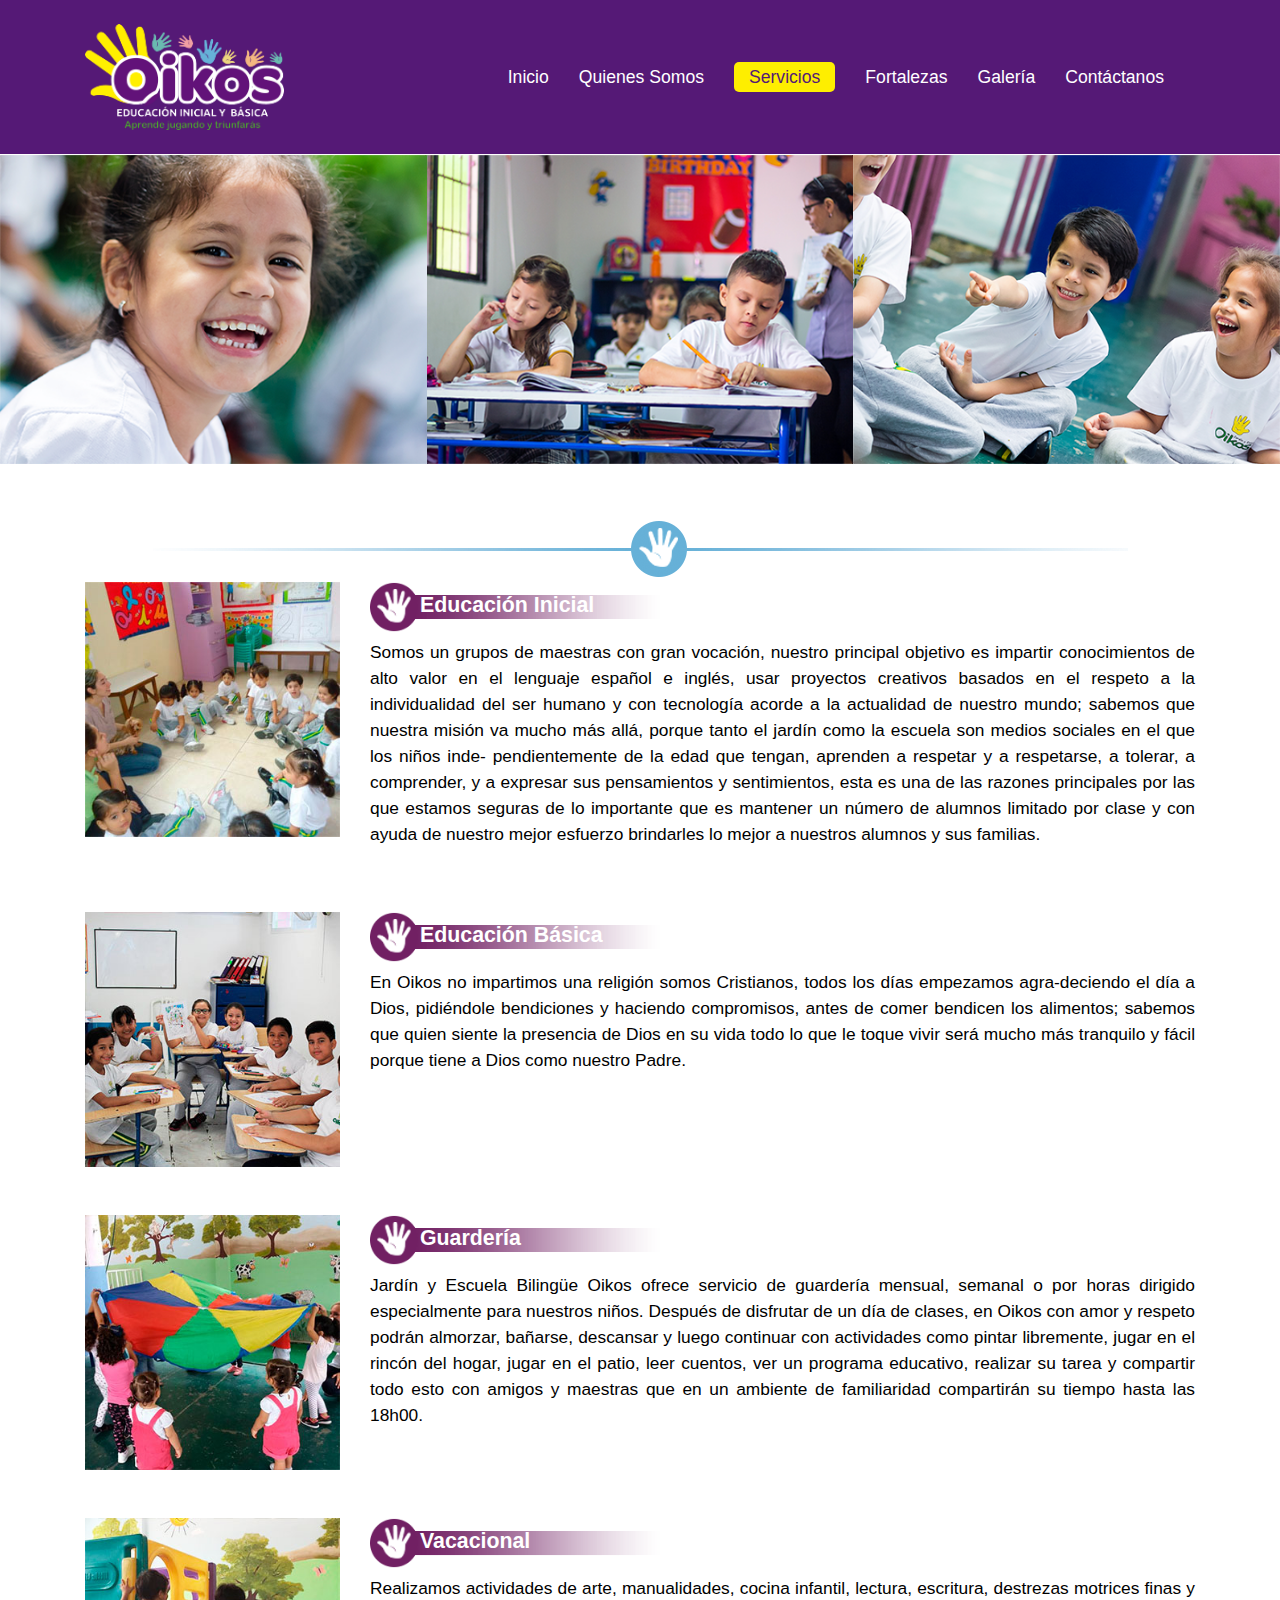
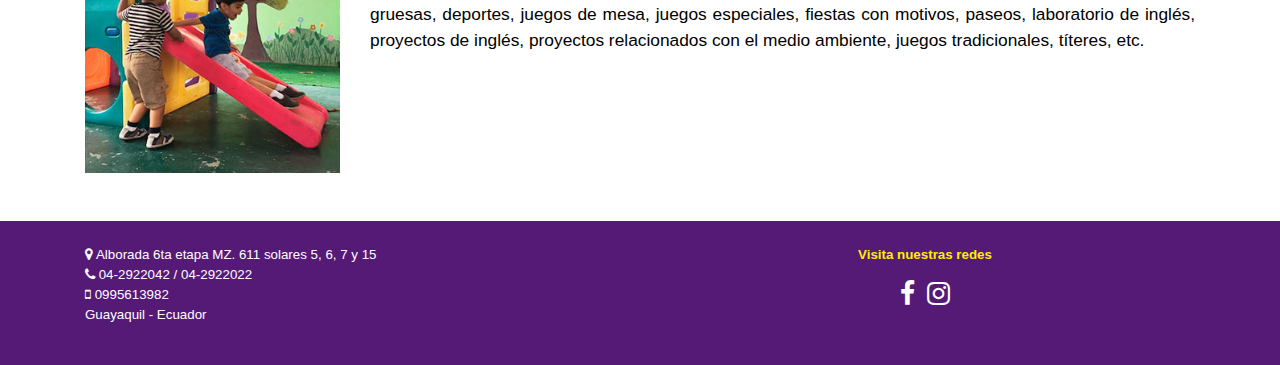
<file: servicios.html>
<!DOCTYPE html>
<html lang="en">

<head>
    <meta charset="UTF-8">
    <meta name="viewport" content="width=device-width, initial-scale=1.0">
    <meta http-equiv="X-UA-Compatible" content="ie=edge">
    <title>Escuela Oikos</title>
    <link rel="stylesheet" href="css/bootstrap.min.css">
    <link rel="stylesheet" href="css/font-awesome.min.css">
    <link rel="stylesheet" href="css/style.css">
</head>

<body>
    <!-- Header -->
    <header id="header" class="main-color py-4">
        <div class="container">
            <div class="row align-items-center">
                <div id="logo" class="col-md-4 col-12 mb-4 mb-md-0 d-flex justify-content-md-start justify-content-center">
                    <a href="#"><img src="images/logo.png" alt=""></a>
                </div>
                <div id="main-nav" class="col-md-8 col-12 d-flex justify-content-center justify-content-md-end">
                    <nav class="navbar navbar-expand-lg navbar-light">
                        <button class="navbar-toggler" type="button" data-toggle="collapse" data-target="#navbarTogglerDemo01" aria-controls="navbarTogglerDemo01" aria-expanded="false" aria-label="Toggle navigation">
                            <span class="navbar-toggler-icon"></span>
                        </button>
                        <div class="collapse navbar-collapse" id="navbarTogglerDemo01">
                            <ul class="navbar-nav mr-auto mt-2 mt-lg-0">
                                <li class="nav-item">
                                    <a class="nav-link" href="/">Inicio</a>
                                </li>
                                <li class="nav-item">
                                    <a href="nosotros.html" class="nav-link">Quienes Somos</a>
                                </li>
                                <li class="nav-item active">
                                    <a class="nav-link" class="nav-link" href="servicios.html">Servicios</a>
                                </li>
                                <li class="nav-item"><a href="fortalezas.html" class="nav-link">Fortalezas</a></li>
                                <li class="nav-item"><a href="galeria.html" class="nav-link">Galería</a></li>
                                <li class="nav-item"><a href="contacto.html" class="nav-link">Contáctanos</a></li>
                            </ul>
                        </div>
                    </nav>
                </div>
            </div>
        </div>
    </header>
    <!-- Main -->


     <main>

        <!-- sliders -->
        <div class="container-fluid px-0">
            <img src="images/slider_1.png" class="img-fluid" alt="">
        </div>

        <div class="container separator my-5">
            <!-- mision -->
            <div class="row mb-5">
                <div class="col-lg-3 col-md-6 col-12">
                    <img src="images/educacion-inicial.jpg" alt="" class="img-fluid">
                </div>

                <div class="col-lg-9 col-md-6 col-12">
                    <h3 class="item-detail-header">Educación Inicial</h3>
                    <p class="text-justify">Somos un grupos de maestras con gran vocación, nuestro principal objetivo es impartir conocimientos de alto valor en el lenguaje español e inglés, usar proyectos creativos basados en el respeto a la individualidad del ser humano y con tecnología acorde a la actualidad de nuestro mundo; sabemos que nuestra misión va mucho más allá, porque tanto el jardín como la escuela son medios sociales en el que los niños inde- pendientemente de la edad que tengan, aprenden a respetar y a respetarse, a tolerar, a comprender, y a expresar sus pensamientos y sentimientos, esta es una de las razones principales por las que estamos seguras de  lo importante que es mantener un número de alumnos limitado por clase y con ayuda de nuestro mejor esfuerzo brindarles  lo mejor a nuestros alumnos y sus familias.
                    </p>
                </div>
            </div>

            <!-- educacion basica -->
            <div class="row mb-5">
                <div class="col-lg-3 col-md-6 col-12">
                    <img src="images/educacion-basica.jpg" alt="" class="img-fluid">
                </div>

                <div class="col-lg-9 col-md-6 col-12">
                    <h3 class="item-detail-header">Educación Básica</h3>
                    <p class="text-justify">En Oikos no impartimos una religión somos Cristianos, todos los días empezamos agra-deciendo el día a Dios, pidiéndole bendiciones y haciendo compromisos, antes de comer bendicen los alimentos; sabemos que quien siente la presencia de Dios en su vida todo lo que le toque vivir será mucho más tranquilo y fácil porque tiene a Dios como nuestro Padre.
                    </p>
                </div>
            </div>

            <!-- Guardería -->
            <div class="row mb-5">
                <div class="col-lg-3 col-md-6 col-12">
                    <img src="images/guarderia.jpg" alt="" class="img-fluid">
                </div>

                <div class="col-lg-9 col-md-6 col-12">
                    <h3 class="item-detail-header">Guardería</h3>
                    <p class="text-justify">Jardín y Escuela Bilingüe Oikos ofrece servicio de guardería mensual, semanal o por horas dirigido especialmente para nuestros niños. Después de disfrutar de un día de clases, en Oikos con amor y respeto podrán almorzar, bañarse, descansar y luego continuar con actividades como pintar libremente, jugar en el rincón del hogar, jugar en el patio, leer cuentos, ver un programa educativo, realizar su tarea y compartir todo esto con amigos y maestras que en un ambiente de familiaridad compartirán su tiempo hasta las 18h00.
                    </p>
                </div>
            </div>

            <!-- Vacacional -->
            <div class="row mb-5">
                <div class="col-lg-3 col-md-6 col-12">
                    <img src="images/vacacional.jpg" alt="" class="img-fluid">
                </div>

                <div class="col-lg-9 col-md-6 col-12">
                    <h3 class="item-detail-header">Vacacional</h3>
                    <p class="text-justify">Realizamos actividades de arte, manualidades, cocina infantil, lectura, escritura, destrezas motrices finas y gruesas, deportes, juegos de mesa, juegos especiales, fiestas con motivos, paseos, laboratorio de inglés, proyectos de inglés, proyectos relacionados con el medio ambiente, juegos tradicionales, títeres, etc.
                    </p>
                </div>
            </div>
        </div>
    </main>

    <!-- Footer -->
    <footer id="footer" class="main-color py-4">
        <div class="container">
            <div class="row">
                <div class="col-md-6 col-12">
                    <ul class="list-unstyled">
                        <li><i class="fa fa-map-marker"></i> Alborada 6ta etapa MZ. 611 solares 5, 6, 7 y 15</li>
                        <li><i class="fa fa-phone"></i> 04-2922042 / 04-2922022</li>
                        <li><i class="fa fa-mobile"></i> 0995613982</li>
                        <li>Guayaquil - Ecuador</li>
                    </ul>
                </div>
                <div class="col-md-6 col-12">
                    <p class="yellow-text text-center"><strong> Visita nuestras redes</strong></p>
                    <ul class="list-unstyled list-inline text-center socials">
                        <li class="list-inline-item"><a href="# "><i class="fa fa-2x fa-facebook"> </i> </a> </li>
                        <li class="list-inline-item"><a href="#"><i class="fa fa-2x fa-instagram"> </i> </a> </li>
                    </ul>
                </div>
            </div>
        </div>
    </footer>
    <script type="text/javascript" src="js/jquery.min.js"></script>
    <script type="text/javascript" src="js/bootstrap.min.js"></script>
</body>

</html>
</file>
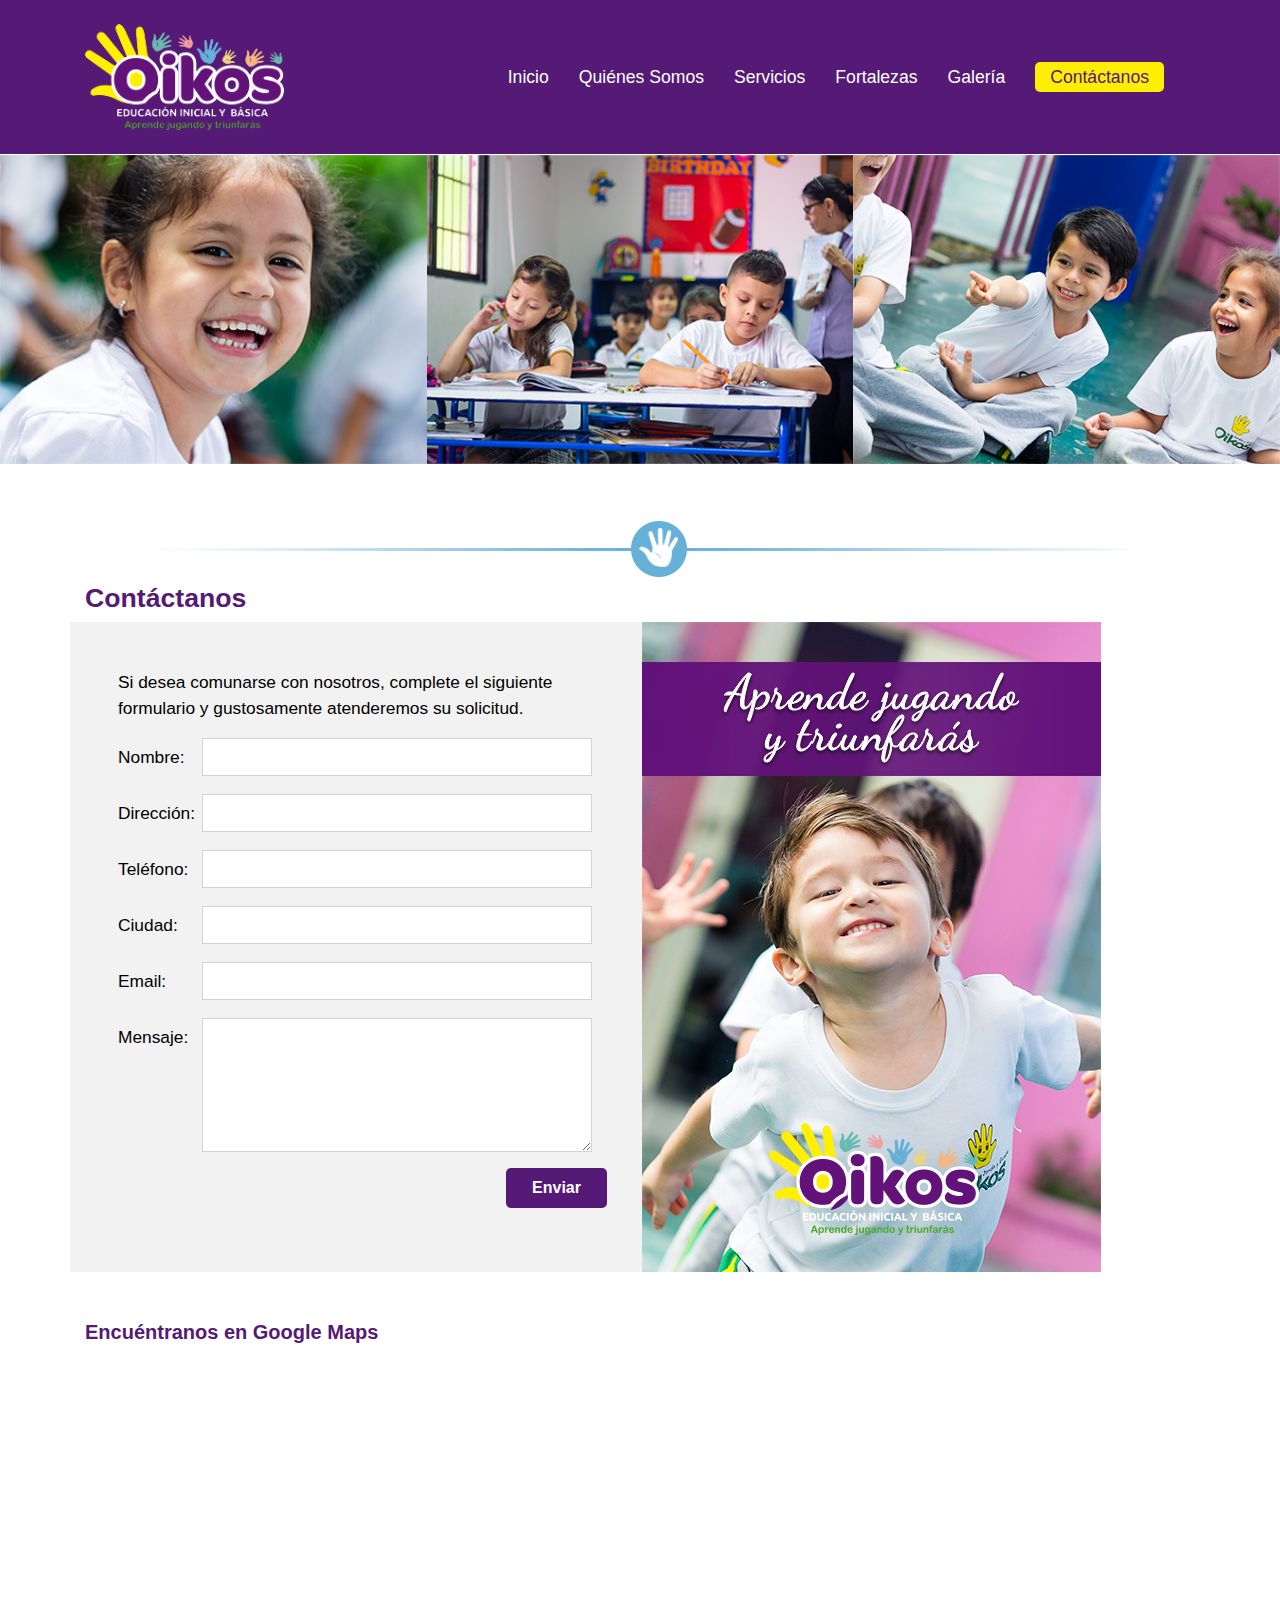
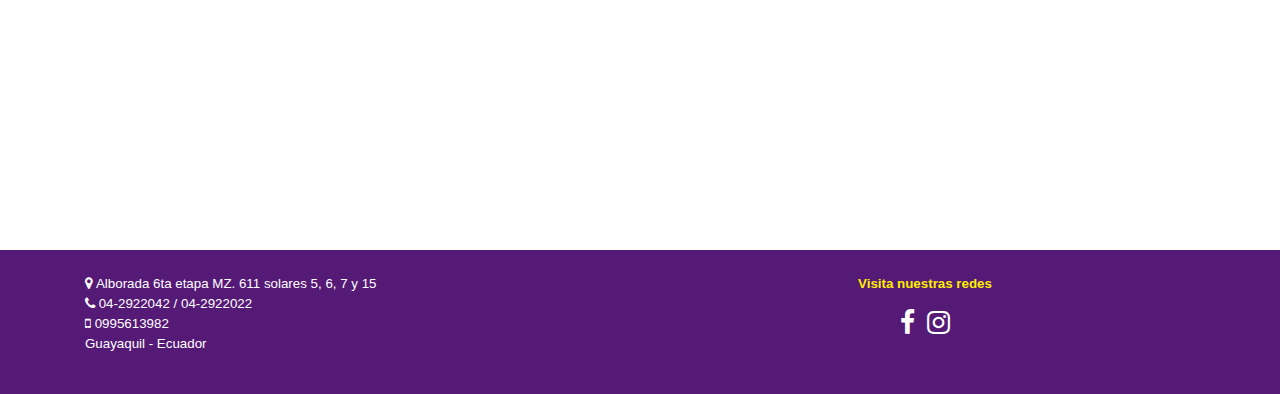
<file: template/contacto.html>
<!DOCTYPE html>
<html lang="en">

<head>
    <meta charset="UTF-8">
    <meta name="viewport" content="width=device-width, initial-scale=1.0">
    <meta http-equiv="X-UA-Compatible" content="ie=edge">
    <title>Escuela Oikos</title>
    <link rel="stylesheet" href="css/bootstrap.min.css">
    <link rel="stylesheet" href="css/font-awesome.min.css">
    <link rel="stylesheet" href="css/style.css">
</head>

<body>
    <!-- Header -->
    <header id="header" class="main-color py-4">
        <div class="container">
            <div class="row align-items-center">
                <div id="logo" class="col-md-4 col-12 mb-4 mb-md-0 d-flex justify-content-md-start justify-content-center">
                    <a href="#"><img src="images/logo.png" alt=""></a>
                </div>
                <div id="main-nav" class="col-md-8 col-12 d-flex justify-content-center justify-content-md-end">
                    <nav class="navbar navbar-expand-lg navbar-light">
                        <button class="navbar-toggler" type="button" data-toggle="collapse" data-target="#navbarTogglerDemo01" aria-controls="navbarTogglerDemo01" aria-expanded="false" aria-label="Toggle navigation">
                            <span class="navbar-toggler-icon"></span>
                        </button>
                        <div class="collapse navbar-collapse" id="navbarTogglerDemo01">
                            <ul class="navbar-nav mr-auto mt-2 mt-lg-0">
                                <li class="nav-item">
                                    <a class="nav-link" href="/">Inicio</a>
                                </li>
                                <li class="nav-item">
                                    <a href="nosotros.html" class="nav-link">Quiénes Somos</a>
                                </li>
                                <li class="nav-item">
                                    <a class="nav-link" class="nav-link" href="servicios.html">Servicios</a>
                                </li>
                                <li class="nav-item"><a href="fortalezas.html" class="nav-link">Fortalezas</a></li>
                                <li class="nav-item"><a href="galeria.html" class="nav-link">Galería</a></li>
                                <li class="nav-item active"><a href="contacto.html" class="nav-link">Contáctanos</a></li>
                            </ul>
                        </div>
                    </nav>
                </div>
            </div>
        </div>
    </header>
    <!-- Main -->


     <main>

        <!-- sliders -->
        <div class="container-fluid px-0">
            <img src="images/slider_1.png" class="img-fluid" alt="">
        </div>

        <div class="container separator my-5">
            <!-- mision -->
            <div class="row mb-5">
                <div class="col-12">
                    <h1 class="title-page gray-text">Contáctanos</h1>
                </div>
                <div class="col-md-6 col-12 mx-0 p-5 form-contact-container">
                    <p>Si desea comunarse con nosotros, complete el siguiente formulario y gustosamente atenderemos su solicitud.</p>
                    <form action="">
                        <div class="form-group row">
                            <label for="name" class="col-sm-2 col-form-label">Nombre:</label>
                            <div class="col-sm-10">
                                <input type="email" class="form-control rounded-0" id="name" name="name">
                            </div>
                        </div>
                        <div class="form-group row">
                            <label for="address" class="col-sm-2 col-form-label">Dirección:</label>
                            <div class="col-sm-10">
                                <input type="text" class="form-control rounded-0" id="address" name="address">
                            </div>
                        </div>
                        <div class="form-group row">
                            <label for="phone" class="col-sm-2 col-form-label">Teléfono:</label>
                            <div class="col-sm-10">
                                <input type="phone" class="form-control rounded-0" id="phone" name="phone">
                            </div>
                        </div>
                        <div class="form-group row">
                            <label for="city" class="col-sm-2 col-form-label">Ciudad:</label>
                            <div class="col-sm-10">
                                <input type="text" class="form-control rounded-0" id="city" name="city">
                            </div>
                        </div>
                        <div class="form-group row">
                            <label for="city" class="col-sm-2 col-form-label">Email:</label>
                            <div class="col-sm-10">
                                <input type="email" class="form-control rounded-0" id="email" name="email">
                            </div>
                        </div>
                        <div class="form-group row">
                            <label for="city" class="col-sm-2 col-form-label">Mensaje:</label>
                            <div class="col-sm-10">
                                <textarea name="message" class="form-control rounded-0" id="message" cols="20" rows="5"></textarea>
                            </div>
                        </div>
                        <div class="justify-content-end form-group  row">    
                            <button type="submit" class="btn btn-default btn-enviar back-gray">Enviar</button>
                        </div>

                        <div id="message-alert" class="justify-content-end form-group row d-none">    
                            <div class="alert alert-success" role="alert">
                                Gracias por Contactarse con nosotros, en un momento nos comunicaremos con usted!
                            </div>
                        </div>
                    </form>
                </div>
                <div class="col-md-6 col-12 px-0">
                    <img src="images/contacto.png" class="img-fluid" alt="">
                </div>
            </div>

            <div class="row">
                <div class="col-12">
                    <h5 class="gray-text">Encuéntranos en Google Maps</h5>
                </div>
                <div class="col-12">
                    <!-- <img src="images/contacto.jpg" class="img-fluid" alt=""> -->
                    <iframe class="embed-responsive" src="https://www.google.com/maps/embed?pb=!1m14!1m12!1m3!1d996.7565310883076!2d-79.90618237414269!3d-2.14367701131269!2m3!1f0!2f0!3f0!3m2!1i1024!2i768!4f13.1!5e0!3m2!1ses-419!2sec!4v1561205072186!5m2!1ses-419!2sec"  height="450" frameborder="0" style="border:0" allowfullscreen></iframe>
                </div>
            </div>
        </div>
    </main>

    <!-- Footer -->
    <footer id="footer" class="main-color py-4">
        <div class="container">
            <div class="row">
                <div class="col-md-6 col-12">
                    <ul class="list-unstyled">
                        <li><i class="fa fa-map-marker"></i> Alborada 6ta etapa MZ. 611 solares 5, 6, 7 y 15</li>
                        <li><i class="fa fa-phone"></i> 04-2922042 / 04-2922022</li>
                        <li><i class="fa fa-mobile"></i> 0995613982</li>
                        <li>Guayaquil - Ecuador</li>
                    </ul>
                </div>
                <div class="col-md-6 col-12">
                    <p class="yellow-text text-center"><strong> Visita nuestras redes</strong></p>
                    <ul class="list-unstyled list-inline text-center socials">
                        <li class="list-inline-item"><a href="https://www.facebook.com/JardinEscuelaOIKOS/"><i class="fa fa-2x fa-facebook"> </i> </a> </li>
                        <li class="list-inline-item"><a href="https://www.instagram.com/jardinescuelaoikos/"><i class="fa fa-2x fa-instagram"> </i> </a> </li>
                    </ul>
                </div>
            </div>
        </div>
    </footer>
    <script type="text/javascript" src="js/jquery.min.js"></script>
    <script type="text/javascript" src="js/bootstrap.min.js"></script>
    <script type="text/javascript">
        $('button[type="submit"]').on('click',function(e) {
            e.stopPropagation();
            e.preventDefault();
            debugger;
            var formData = $('form').serialize();
            var posting = $.post("sendmail.php",formData);
            posting.done(function(result) {
                console.log(result);
            })
            $('#message-alert').removeAttr('d-none')
        })
    </script>
</body>

</html>
</file>
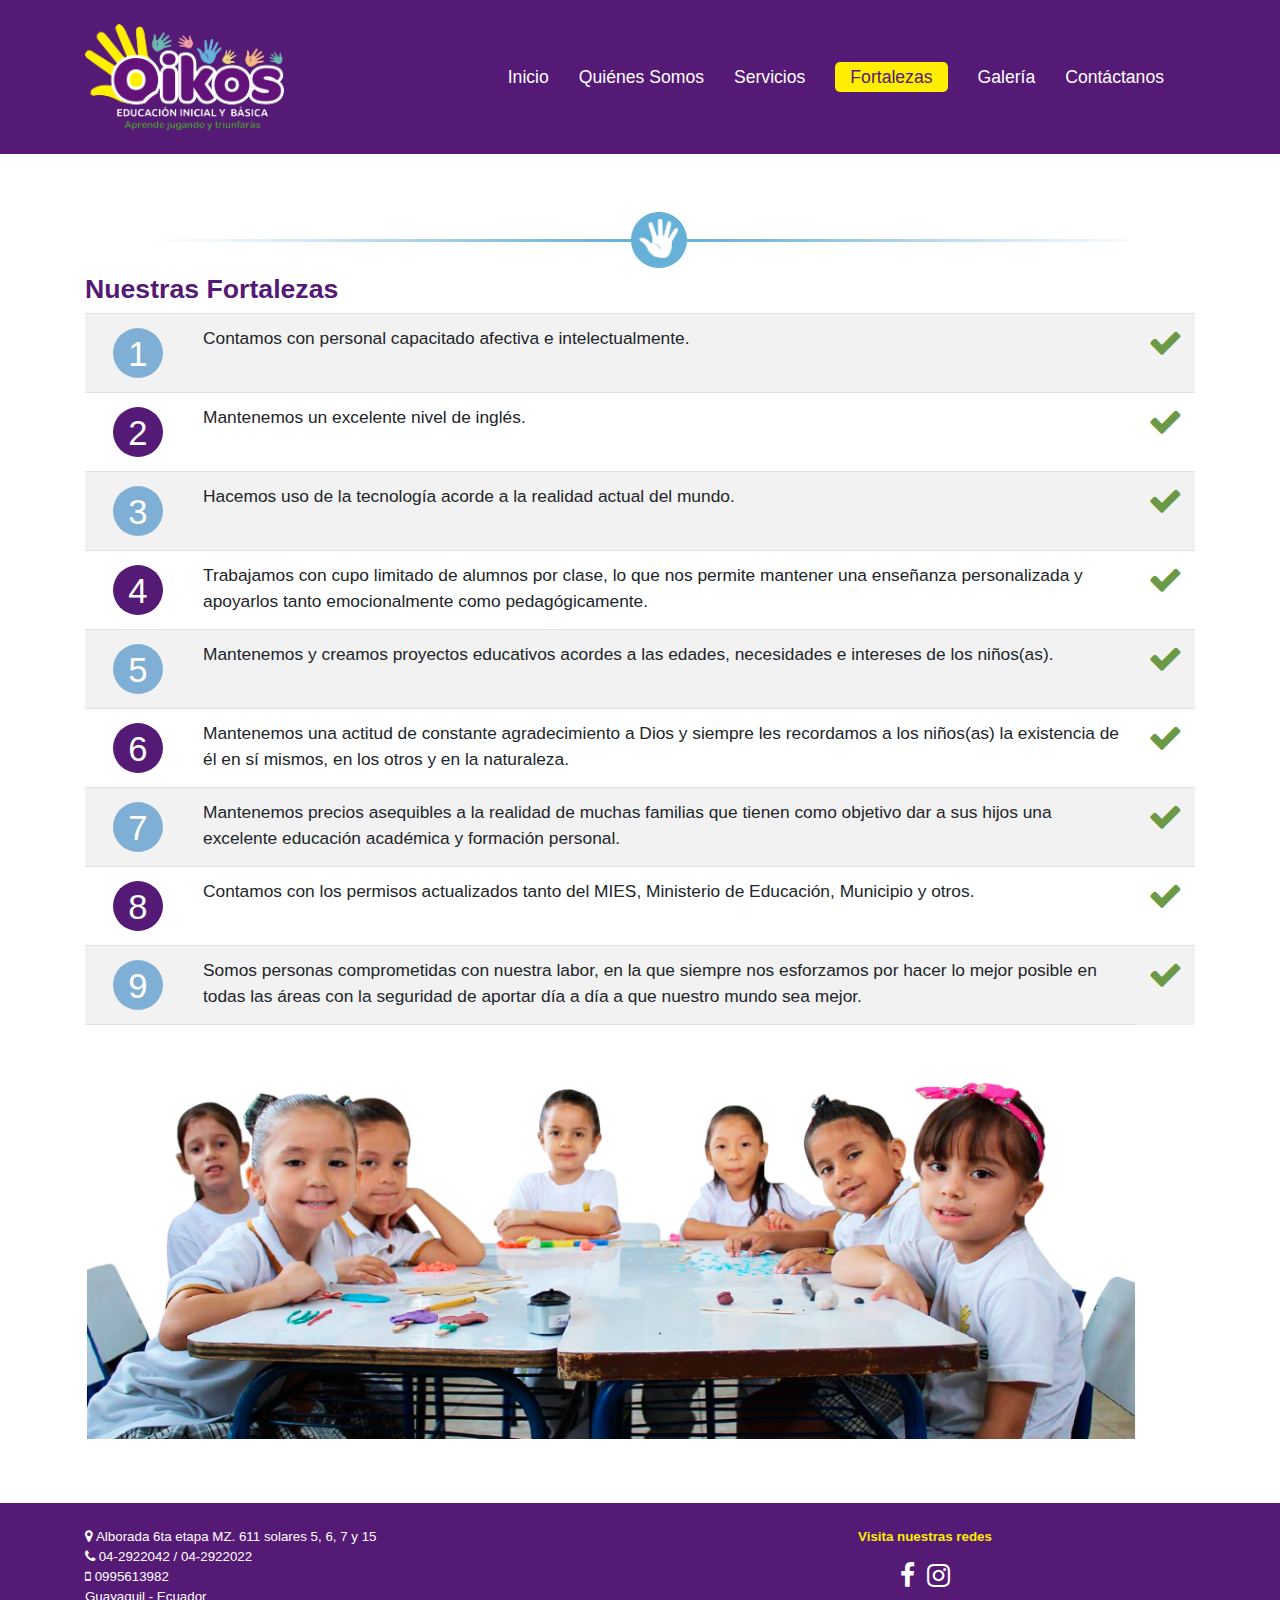
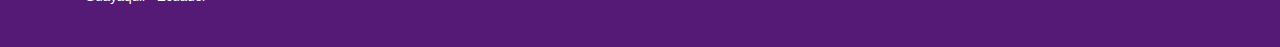
<file: template/fortalezas.html>
<!DOCTYPE html>
<html lang="en">

<head>
    <meta charset="UTF-8">
    <meta name="viewport" content="width=device-width, initial-scale=1.0">
    <meta http-equiv="X-UA-Compatible" content="ie=edge">
    <title>Escuela Oikos</title>
    <link rel="stylesheet" href="css/bootstrap.min.css">
    <link rel="stylesheet" href="css/font-awesome.min.css">
    <link rel="stylesheet" href="css/style.css">
</head>

<body>
    <!-- Header -->
    <header id="header" class="main-color py-4">
        <div class="container">
            <div class="row align-items-center">
                <div id="logo" class="col-md-4 col-12 mb-4 mb-md-0 d-flex justify-content-md-start justify-content-center">
                    <a href="#"><img src="images/logo.png" alt=""></a>
                </div>
                <div id="main-nav" class="col-md-8 col-12 d-flex justify-content-center justify-content-md-end">
                    <nav class="navbar navbar-expand-lg navbar-light">
                        <button class="navbar-toggler" type="button" data-toggle="collapse" data-target="#navbarTogglerDemo01" aria-controls="navbarTogglerDemo01" aria-expanded="false" aria-label="Toggle navigation">
                            <span class="navbar-toggler-icon"></span>
                        </button>
                        <div class="collapse navbar-collapse" id="navbarTogglerDemo01">
                            <ul class="navbar-nav mr-auto mt-2 mt-lg-0">
                                <li class="nav-item">
                                    <a class="nav-link" href="/">Inicio</a>
                                </li>
                                <li class="nav-item">
                                    <a href="nosotros.html" class="nav-link">Quiénes Somos</a>
                                </li>
                                <li class="nav-item ">
                                    <a class="nav-link" class="nav-link" href="servicios.html">Servicios</a>
                                </li>
                                <li class="nav-item active"><a href="fortalezas.html" class="nav-link">Fortalezas</a></li>
                                <li class="nav-item"><a href="galeria.html" class="nav-link">Galería</a></li>
                                <li class="nav-item"><a href="contacto.html" class="nav-link">Contáctanos</a></li>
                            </ul>
                        </div>
                    </nav>
                </div>
            </div>
        </div>
    </header>
    <!-- Main -->


     <main>

        <div class="container separator my-5">
            <!-- mision -->
            <div class="row">
               <div class="col-12">
                    <h1 class="title-page gray-text">Nuestras Fortalezas</h1>

                    <table class="table table-striped">
                        <tr class="no-border">
                            <td class="no-border"><span class="item-number-circle back-whiteblue">1</span> </td>
                            <td>
                                Contamos con personal capacitado afectiva e intelectualmente.
                            </td>
                            <td><i class="fa fa-2x fa-check green-color"></i></td>
                        </tr>
                        <tr>
                            <td><span class="item-number-circle back-gray">2</span></td>
                            <td>
                                 Mantenemos un excelente nivel de inglés.
                            </td>
                            <td><i class="fa fa-2x fa-check green-color"></i></td>
                        </tr>
                        <tr>
                            <td><span class="item-number-circle back-whiteblue">3</span></td>
                            <td>Hacemos uso de la tecnología acorde a la realidad actual del mundo.</td>
                            <td><i class="fa fa-2x fa-check green-color"></i></td>
                        </tr>
                        <tr>
                            <td><span class="item-number-circle back-gray">4</span></td>
                            <td>
                                Trabajamos con cupo limitado de alumnos por clase, lo que nos permite mantener una enseñanza personalizada y apoyarlos tanto emocionalmente como pedagógicamente.
                            </td>
                            <td><i class="fa fa-2x fa-check green-color"></i></td>
                        </tr>
                        <tr>
                            <td><span class="item-number-circle back-whiteblue">5</span></td>
                            <td>
                                Mantenemos y creamos proyectos educativos acordes a las edades, necesidades e intereses de los niños(as).
                            </td>
                            <td><i class="fa fa-2x fa-check green-color"></i></td>
                        </tr>
                        <tr>
                            <td><span class="item-number-circle back-gray">6</span></td>
                            <td>
                                 Mantenemos una actitud de constante agradecimiento a Dios y siempre les recordamos a los niños(as) la existencia de él en sí mismos, en los otros y en la naturaleza.
                            </td>
                            <td><i class="fa fa-2x fa-check green-color"></i></td>
                        </tr>
                        <tr>
                            <td><span class="item-number-circle back-whiteblue">7</span></td>
                            <td>
                                Mantenemos precios asequibles a la realidad de muchas familias que tienen como objetivo dar a sus hijos una excelente educación académica y formación personal.                            
                            </td>
                            <td><i class="fa fa-2x fa-check green-color"></i></td>
                        </tr>
                        <tr>
                            <td><span class="item-number-circle back-gray">8</span></td>
                            <td>
                                 Contamos con los permisos actualizados tanto del MIES, Ministerio de Educación, Municipio y otros.                            
                            </td>
                            <td><i class="fa fa-2x fa-check green-color"></i></td>
                        </tr>
                        <tr>
                            <td><span class="item-number-circle back-whiteblue">9</span></td>
                            <td>
                                Somos personas comprometidas con nuestra labor, en la que siempre nos esforzamos por hacer lo mejor posible en todas las áreas con la seguridad de aportar día a día a que nuestro mundo sea mejor.                        
                            </td>
                            <td><i class="fa fa-2x fa-check green-color"></i></td>
                        </tr>
                        <tr>
                            <td colspan="2" class="p-0">
                                <img src="images/ninos-sonriendo.png" class="img-fluid" alt="">
                            </td>
                        </tr>
                    </table>
               </div>
            </div>
        </div>
    </main>

    <!-- Footer -->
    <footer id="footer" class="main-color py-4">
        <div class="container">
            <div class="row">
                <div class="col-md-6 col-12">
                    <ul class="list-unstyled">
                        <li><i class="fa fa-map-marker"></i> Alborada 6ta etapa MZ. 611 solares 5, 6, 7 y 15</li>
                        <li><i class="fa fa-phone"></i> 04-2922042 / 04-2922022</li>
                        <li><i class="fa fa-mobile"></i> 0995613982</li>
                        <li>Guayaquil - Ecuador</li>
                    </ul>
                </div>
                <div class="col-md-6 col-12">
                    <p class="yellow-text text-center"><strong> Visita nuestras redes</strong></p>
                    <ul class="list-unstyled list-inline text-center socials">
                        <li class="list-inline-item"><a href="https://www.facebook.com/JardinEscuelaOIKOS/"><i class="fa fa-2x fa-facebook"> </i> </a> </li>
                        <li class="list-inline-item"><a href="https://www.instagram.com/jardinescuelaoikos/"><i class="fa fa-2x fa-instagram"> </i> </a> </li>
                    </ul>
                </div>
            </div>
        </div>
    </footer>
    <script type="text/javascript" src="js/jquery.min.js"></script>
    <script type="text/javascript" src="js/bootstrap.min.js"></script>
</body>

</html>
</file>
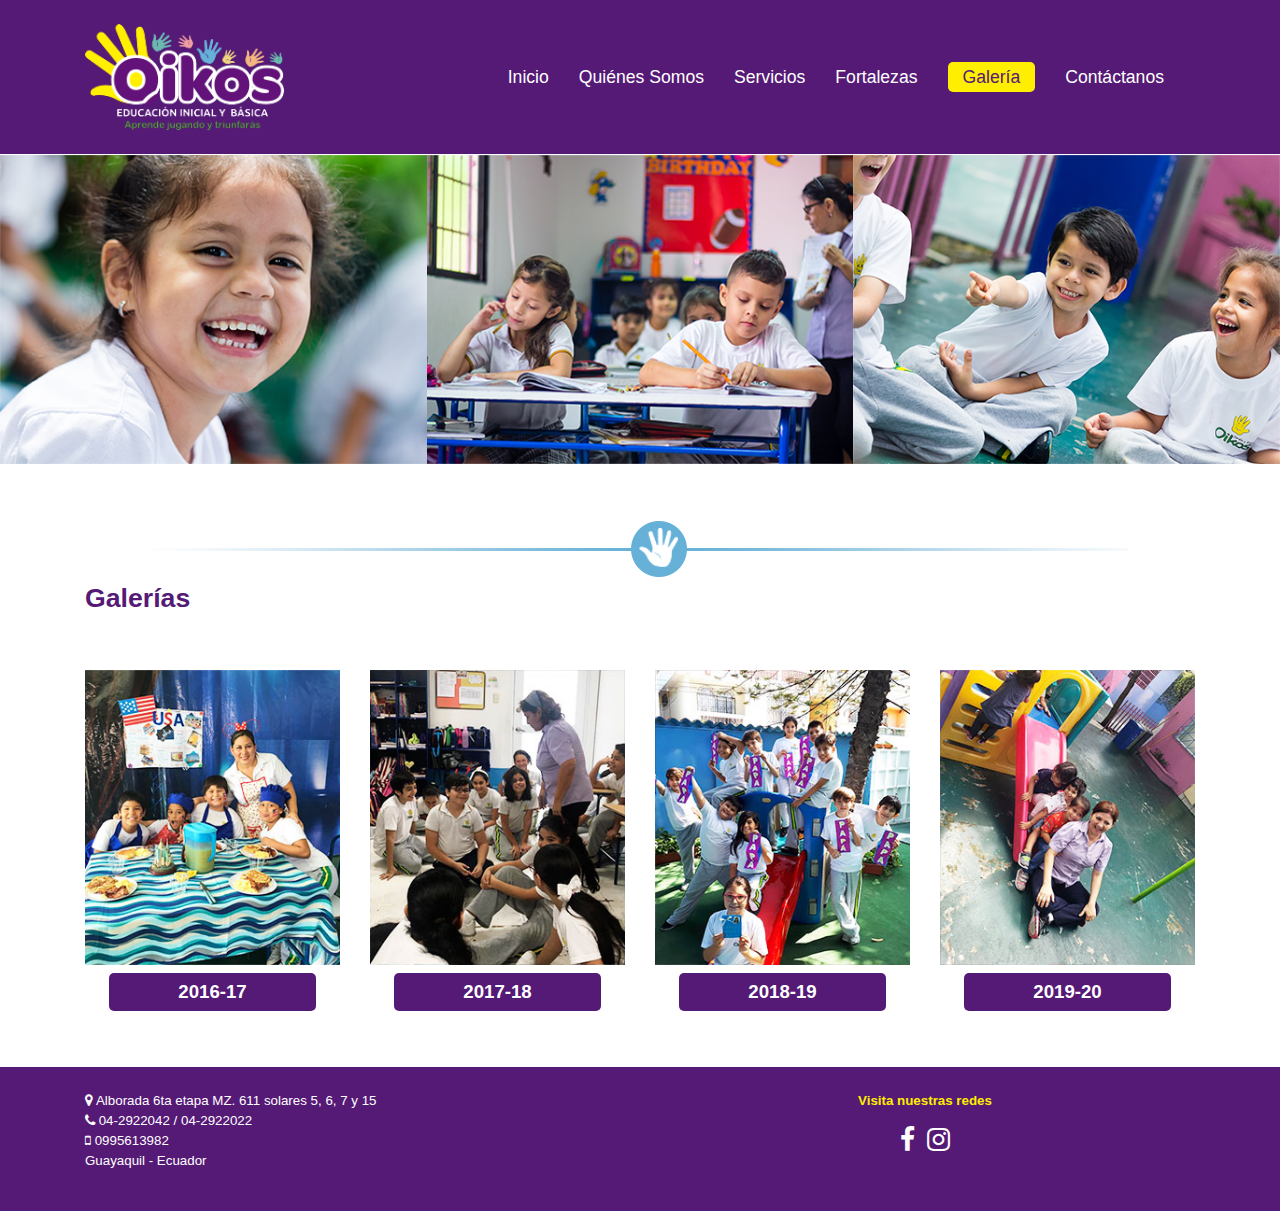
<file: template/galeria.html>
<!DOCTYPE html>
<html lang="en">

<head>
    <meta charset="UTF-8">
    <meta name="viewport" content="width=device-width, initial-scale=1.0">
    <meta http-equiv="X-UA-Compatible" content="ie=edge">
    <title>Escuela Oikos</title>
    <link rel="stylesheet" href="css/bootstrap.min.css">
    <link rel="stylesheet" href="css/font-awesome.min.css">
    <link rel="stylesheet" href="css/style.css">
</head>

<body>
    <!-- Header -->
    <header id="header" class="main-color py-4">
        <div class="container">
            <div class="row align-items-center">
                <div id="logo"
                    class="col-md-4 col-12 mb-4 mb-md-0 d-flex justify-content-md-start justify-content-center">
                    <a href="#"><img src="images/logo.png" alt=""></a>
                </div>
                <div id="main-nav" class="col-md-8 col-12 d-flex justify-content-center justify-content-md-end">
                    <nav class="navbar navbar-expand-lg navbar-light">
                        <button class="navbar-toggler" type="button" data-toggle="collapse"
                            data-target="#navbarTogglerDemo01" aria-controls="navbarTogglerDemo01" aria-expanded="false"
                            aria-label="Toggle navigation">
                            <span class="navbar-toggler-icon"></span>
                        </button>
                        <div class="collapse navbar-collapse" id="navbarTogglerDemo01">
                            <ul class="navbar-nav mr-auto mt-2 mt-lg-0">
                                <li class="nav-item">
                                    <a class="nav-link" href="/">Inicio</a>
                                </li>
                                <li class="nav-item">
                                    <a href="nosotros.html" class="nav-link">Quiénes Somos</a>
                                </li>
                                <li class="nav-item">
                                    <a class="nav-link" class="nav-link" href="servicios.html">Servicios</a>
                                </li>
                                <li class="nav-item"><a href="fortalezas.html" class="nav-link">Fortalezas</a></li>
                                <li class="nav-item active"><a href="galeria.html" class="nav-link">Galería</a></li>
                                <li class="nav-item "><a href="contacto.html" class="nav-link">Contáctanos</a></li>
                            </ul>
                        </div>
                    </nav>
                </div>
            </div>
        </div>
    </header>
    <!-- Main -->


    <main>

        <!-- sliders -->
        <div class="container-fluid px-0">
            <img src="images/slider_1.png" class="img-fluid" alt="">
        </div>

        <div class="container separator my-5">
            <!-- mision -->
            <div class="row mb-5">
                <div class="col-12">
                    <h1 class="title-page gray-text">Galerías</h1>
                </div>

                <!-- gallery 1 -->
                <articule class="col-lg-3 col-sm-6 mt-lg-5 col-12 cover-gallery mb-4 mb-lg-0">
                    <div class="post-thumb-container position-relative d-flex justify-content-sm-center">
                        <a class="view-more" href="galeria-2016-17.html"><img src="images/cover-gallery-1.jpg" class="img-fluid ">
                        </a>
                    </div>
                    <a href="galeria-2016-17.html"><h3 class="header-latest-post mt-2 mb-2 mx-4 p-2"> 2016-17</h3></a>
                </articule>
                
                <!-- gallery 2 -->
                <articule class="col-lg-3 col-sm-6 mt-lg-5 col-12 cover-gallery mb-4 mb-lg-0">
                    <div class="post-thumb-container position-relative d-flex justify-content-sm-center">
                        <a class="view-more" href="galeria-2017-18.html"><img src="images/cover-gallery-2.jpg" class="img-fluid ">
                        </a>
                    </div>
                    <a href="galeria-2017-18.html"><h3 class="header-latest-post mt-2 mb-2 mx-4 p-2"> 2017-18</h3></a>
                </articule>
                
                <!-- gallery 3 -->
                <articule class="col-lg-3 col-sm-6 mt-lg-5 col-12 cover-gallery mb-4 mb-lg-0">
                    <div class="post-thumb-container position-relative d-flex justify-content-sm-center">
                        <a class="view-more" href="galeria-2018-19.html"><img src="images/cover-gallery-3.jpg" class="img-fluid ">
                        </a>
                    </div>
                    <a href="galeria-2018-19.html"><h3 class="header-latest-post mt-2 mb-2 mx-4 p-2"> 2018-19</h3></a>
                </articule>
                
                <!-- gallery 4 -->
                <articule class="col-lg-3 col-sm-6 mt-lg-5 col-12 cover-gallery mb-4 mb-lg-0">
                    <div class="post-thumb-container position-relative d-flex justify-content-sm-center">
                        <a class="view-more" href="galeria-2019-20.html"><img src="images/cover-gallery-4.jpg" class="img-fluid ">
                        </a>
                    </div>
                    <a href="galeria-2019-20.html"><h3 class="header-latest-post mt-2 mb-2 mx-4 p-2"> 2019-20</h3></a>
                </articule>
               

            </div>
        </div>
    </main>

    <!-- Footer -->
    <footer id="footer" class="main-color py-4">
        <div class="container">
            <div class="row">
                <div class="col-md-6 col-12">
                    <ul class="list-unstyled">
                        <li><i class="fa fa-map-marker"></i> Alborada 6ta etapa MZ. 611 solares 5, 6, 7 y 15</li>
                        <li><i class="fa fa-phone"></i> 04-2922042 / 04-2922022</li>
                        <li><i class="fa fa-mobile"></i> 0995613982</li>
                        <li>Guayaquil - Ecuador</li>
                    </ul>
                </div>
                <div class="col-md-6 col-12">
                    <p class="yellow-text text-center"><strong> Visita nuestras redes</strong></p>
                    <ul class="list-unstyled list-inline text-center socials">
                        <li class="list-inline-item"><a href="https://www.facebook.com/JardinEscuelaOIKOS/"><i
                                    class="fa fa-2x fa-facebook"> </i> </a> </li>
                        <li class="list-inline-item"><a href="https://www.instagram.com/jardinescuelaoikos/"><i
                                    class="fa fa-2x fa-instagram"> </i> </a> </li>
                    </ul>
                </div>
            </div>
        </div>
    </footer>
    <script type="text/javascript" src="js/jquery.min.js"></script>
    <script type="text/javascript" src="js/bootstrap.min.js"></script>
</body>

</html>
</file>
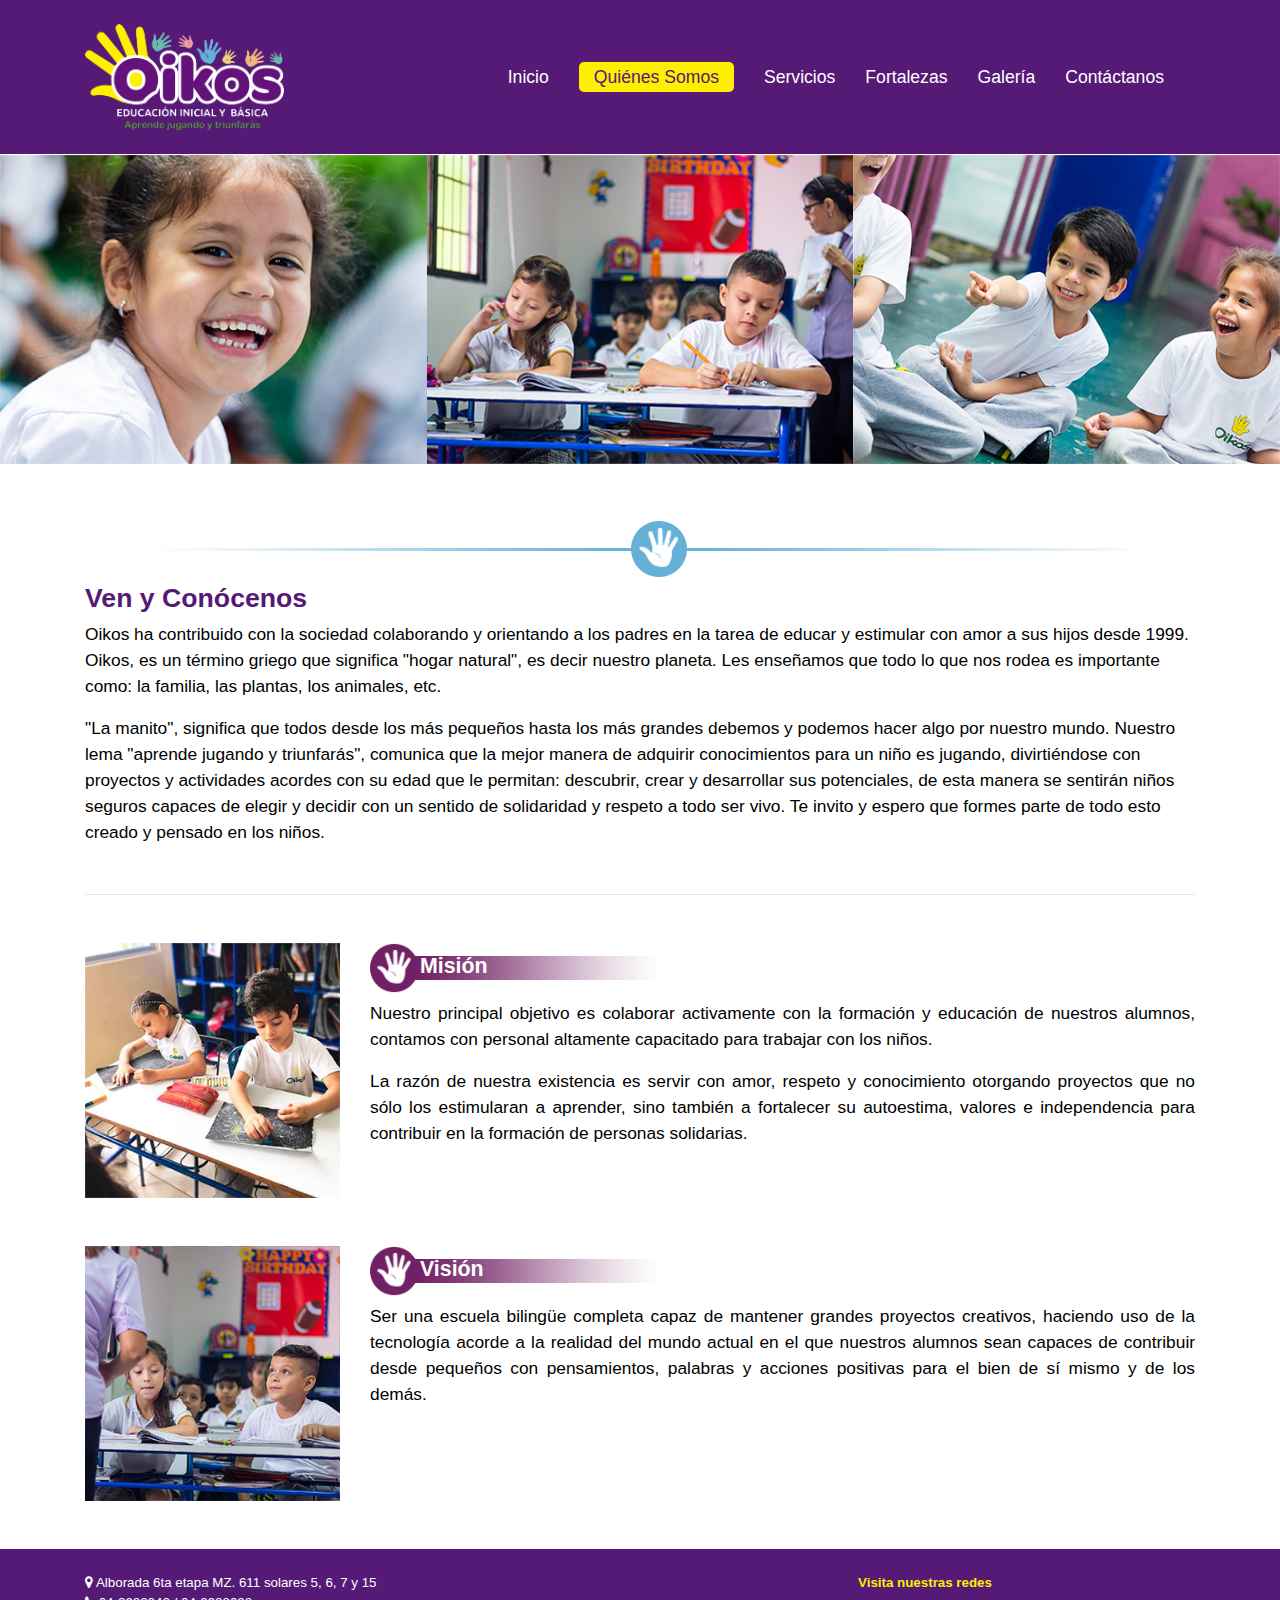
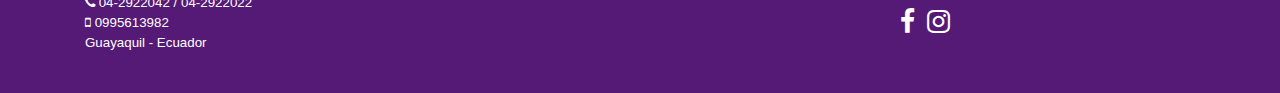
<file: template/nosotros.html>
<!DOCTYPE html>
<html lang="en">

<head>
    <meta charset="UTF-8">
    <meta name="viewport" content="width=device-width, initial-scale=1.0">
    <meta http-equiv="X-UA-Compatible" content="ie=edge">
    <title>Escuela Oikos</title>
    <link rel="stylesheet" href="css/bootstrap.min.css">
    <link rel="stylesheet" href="css/font-awesome.min.css">
    <link rel="stylesheet" href="css/style.css">
</head>

<body>
    <!-- Header -->
    <header id="header" class="main-color py-4">
        <div class="container">
            <div class="row align-items-center">
                <div id="logo" class="col-md-4 col-12 mb-4 mb-md-0 d-flex justify-content-md-start justify-content-center">
                    <a href="#"><img src="images/logo.png" alt=""></a>
                </div>
                <div id="main-nav" class="col-md-8 col-12 d-flex justify-content-center justify-content-md-end">
                    <nav class="navbar navbar-expand-lg navbar-light">
                        <button class="navbar-toggler" type="button" data-toggle="collapse" data-target="#navbarTogglerDemo01" aria-controls="navbarTogglerDemo01" aria-expanded="false" aria-label="Toggle navigation">
                            <span class="navbar-toggler-icon"></span>
                        </button>
                        <div class="collapse navbar-collapse" id="navbarTogglerDemo01">
                            <ul class="navbar-nav mr-auto mt-2 mt-lg-0">
                                <li class="nav-item">
                                    <a class="nav-link" href="/">Inicio</a>
                                </li>
                                <li class="nav-item active">
                                    <a href="nosotros.html" class="nav-link">Quiénes Somos</a>
                                </li>
                                <li class="nav-item">
                                    <a class="nav-link" class="nav-link" href="servicios.html">Servicios</a>
                                </li>
                                <li class="nav-item"><a href="fortalezas.html" class="nav-link">Fortalezas</a></li>
                                <li class="nav-item"><a href="galeria.html" class="nav-link">Galería</a></li>
                                <li class="nav-item"><a href="contacto.html" class="nav-link">Contáctanos</a></li>
                            </ul>
                        </div>
                    </nav>
                </div>
            </div>
        </div>
    </header>
    <!-- Main -->


     <main>

        <!-- sliders -->
        <div class="container-fluid px-0">
            <img src="images/slider_1.png" class="img-fluid" alt="">
        </div>

        <div class="container separator my-5">
            
            <div class="row">
                <div class="col-12">
                    <h1 class="title-page gray-text">Ven y Conócenos</h1>

                    <p>Oikos ha contribuido con la sociedad colaborando y orientando a los padres en la tarea de educar y estimular con amor a sus hijos desde 1999. Oikos, es un término griego que significa "hogar natural", es decir nuestro planeta. Les enseñamos que todo lo que nos rodea es importante como: la familia, las plantas, los animales, etc.</p>

                    <p>"La manito", significa que todos desde los más pequeños hasta los más grandes debemos y podemos hacer algo por nuestro mundo. Nuestro lema "aprende jugando y triunfarás", comunica que la mejor manera de adquirir conocimientos para un niño es jugando, divirtiéndose con proyectos y actividades acordes con su edad que le permitan: descubrir, crear y desarrollar sus potenciales, de esta manera se sentirán niños seguros capaces de elegir y decidir con un sentido de solidaridad y respeto a todo ser vivo. Te invito y espero que formes parte de todo esto creado y pensado en los niños.</p>

                    <hr class="my-5">
                </div>
            </div>
            
            <!-- mision -->
            <div class="row mb-5">
                <div class="col-lg-3 col-md-6 col-12">
                    <img src="images/mision.jpg" alt="" class="img-fluid">
                </div>

                <div class="col-lg-9 col-md-6 col-12">
                    <h3 class="item-detail-header">Misión</h3>
                    <p class="text-justify">Nuestro principal objetivo es colaborar activamente con la formación y educación de nuestros alumnos, contamos con personal altamente capacitado para trabajar con los niños.</p>
                    <p class="text-justify">
                        La razón de nuestra existencia es servir con amor, respeto y conocimiento otorgando proyectos que no sólo los estimularan a aprender, sino también a fortalecer su autoestima, valores e independencia para contribuir en la formación de personas solidarias.
                    </p>
                </div>
            </div>

            <!-- mision -->
            <div class="row mb-5">
                <div class="col-lg-3 col-md-6 col-12">
                    <img src="images/vision.jpg" alt="" class="img-fluid">
                </div>

                <div class="col-lg-9 col-md-6 col-12">
                    <h3 class="item-detail-header">Visión</h3>
                    <p class="text-justify">Ser una escuela bilingüe completa capaz de mantener grandes proyectos creativos, haciendo uso de la tecnología acorde a la realidad del mundo actual en el que nuestros alumnos sean capaces de contribuir desde pequeños con pensamientos, palabras y acciones positivas para el bien de sí mismo y de los demás.
                    </p>
                </div>
            </div>
        </div>
    </main>

    <!-- Footer -->
    <footer id="footer" class="main-color py-4">
        <div class="container">
            <div class="row">
                <div class="col-md-6 col-12">
                    <ul class="list-unstyled">
                        <li><i class="fa fa-map-marker"></i> Alborada 6ta etapa MZ. 611 solares 5, 6, 7 y 15</li>
                        <li><i class="fa fa-phone"></i> 04-2922042 / 04-2922022</li>
                        <li><i class="fa fa-mobile"></i> 0995613982</li>
                        <li>Guayaquil - Ecuador</li>
                    </ul>
                </div>
                <div class="col-md-6 col-12">
                    <p class="yellow-text text-center"><strong> Visita nuestras redes</strong></p>
                    <ul class="list-unstyled list-inline text-center socials">
                        <li class="list-inline-item"><a href="https://www.facebook.com/JardinEscuelaOIKOS/"><i class="fa fa-2x fa-facebook"> </i> </a> </li>
                        <li class="list-inline-item"><a href="https://www.instagram.com/jardinescuelaoikos/"><i class="fa fa-2x fa-instagram"> </i> </a> </li>
                    </ul>
                </div>
            </div>
        </div>
    </footer>
    <script type="text/javascript" src="js/jquery.min.js"></script>
    <script type="text/javascript" src="js/bootstrap.min.js"></script>
</body>

</html>
</file>
<file: css/style.css>
/*
* STYLES	
*/
:root {
    --gray: #551976;
    --yellow: #feee00;
    --whiteblue: #80afd5;
    --text: #020202;
    --nav: #ffffff
    --green:#6c9946;
}

body {
    color: #000000;
    background: #ffffff;
    font-size: 13pt;
}

h1,
h2,
h3,
h4,
h5,
h6 {
	font-weight: bold;
}

.navbar-toggler {
	background: #ffffff;
	border: 1px solid #feee00!important;
}

.whiteblue-text {
    color: #80afd5;
}

.gray-text {
    color: #551976;
}

.yellow-text {
    color: #feee00;
}

.green-color {
	color: #6c9946;
}

.main-color {
    background: #551976;
}

#header {
    border-bottom: 1px solid #ffffff;
}

#header #logo img {
    max-width: 95%;
}

/* nav */
#header nav a {
    color: #ffffff;
    font-size: 1.1rem;
    display: block;
    padding: 2px 15px;
    transition: ease .5s;
    border-radius: 5px;
}

#header nav li.active {
    margin: 0px 15px;
}

#header nav a:hover,
#header nav a:active,
#header nav li.active a {
    background: #feee00;
    color: #551976 !important;
}

#header li.dropdown .dropdown-menu {
    border: 1px solid #551976;
    transition: ease 1.5s;
}

#header li.dropdown .dropdown-menu a {
    color: #020202;
    border-radius: 0px;
}

#header li.dropdown .dropdown-menu a:hover {
    color: #551976;
}

.separator:before {
    height: 70px;
    content: '';
    display: block;
    width: 100%;
    background: url(../images/separator.png) no-repeat center;
    background-size: contain;
}


.view-more span {
    position: absolute;
    bottom: 20px;
    left: 35%;
    padding: 1px 15px;
    background: #551976;
    opacity: .8;
    border-radius: 5px;
    color: #ffffff;
}

.latest-post p {
    font-size: 11pt;
}

h3.header-latest-post {
    font-size: 14pt;
    background: #551976;
    border-radius: 5px;
    color: #ffffff;
    text-align: center;
    font-weight: normal;
    text-transform: uppercase;
}

.sub-alert {
    font-weight: bold;
    font-size: 14pt
}

/*footer*/
#footer {
    color: #ffffff;
    font-size: 10pt;
}

#footer .socials a {
    color: #ffffff
}

#footer .socials a:hover {
    color: #feee00
}

/* pages */
.title-page {
	font-size: 20pt;
}


.item-detail-header{
	content:'';
	height: 50px;
	background: url(../images/item-header.png) no-repeat;
	background-position: left center;
	background-size: contain;
	color:#ffffff;
	font-size: 16pt;
	padding-left: 50px;
	padding-top: 11px;
}

.item-number-circle {
    border-radius: 50%;
    color: #fff;
    margin: 2px 16px;
    width: 50px;
    height: 50px;
    display: inline-block;
    text-align: center;
    font-size: 26pt;
}

.back-gray{
	background-color: #551976
}

.back-whiteblue {
	background-color: #80afd5

}
</file>
<file: template/css/style.css>
/*
* STYLES	
*/
:root {
    --gray     : #551976;
    --yellow   : #feee00;
    --whiteblue: #80afd5;
    --text     : #020202;
    --nav      : #ffffff;
    --green    : #6c9946;
    --purble   : #f2f2f2
}

body {
    color     : #000000;
    background: #ffffff;
    font-size : 13pt;
}

h1,
h2,
h3,
h4,
h5,
h6 {
    font-weight: bold;
}

.navbar-toggler {
    background: #ffffff;
    border    : 1px solid #feee00 !important;
}

.whiteblue-text {
    color: #80afd5;
}

.gray-text {
    color: #551976;
}

.yellow-text {
    color: #feee00;
}

.green-color {
    color: #6c9946;
}

.main-color {
    background: #551976;
}

#header {
    border-bottom: 1px solid #ffffff;
}

#header #logo img {
    max-width: 95%;
}

/* nav */
#header nav a {
    color        : #ffffff;
    font-size    : 1.1rem;
    display      : block;
    padding      : 2px 15px;
    transition   : ease .5s;
    border-radius: 5px;
}

#header nav li.active {
    margin: 0px 15px;
}

#header nav a:hover,
#header nav a:active,
#header nav li.active a {
    background: #feee00;
    color     : #551976 !important;
}

#header li.dropdown .dropdown-menu {
    border    : 1px solid #551976;
    transition: ease 1.5s;
}

#header li.dropdown .dropdown-menu a {
    color        : #020202;
    border-radius: 0px;
}

#header li.dropdown .dropdown-menu a:hover {
    color: #551976;
}

.separator:before {
    height         : 70px;
    content        : '';
    display        : block;
    width          : 100%;
    background     : url(../images/separator.png) no-repeat center;
    background-size: contain;
}


.view-more span {
    position     : absolute;
    bottom       : 79px;
    left         : 35%;
    padding      : 1px 15px;
    background   : #551976;
    opacity      : .8;
    border-radius: 5px;
    color        : #ffffff;
    transition   : ease .5s;
}

.view-more span:hover {
    background: #feee00;
    opacity   : 1;
    color     : #551976;
}

.latest-post p {
    font-size: 11pt;
}

h3.header-latest-post {
    font-size     : 14pt;
    background    : #551976;
    border-radius : 5px;
    color         : #ffffff;
    text-align    : center;
    font-weight   : normal;
    text-transform: uppercase;
}

.sub-alert {
    font-weight: bold;
    font-size  : 14pt
}

/*footer*/
#footer {
    color    : #ffffff;
    font-size: 10pt;
}

#footer .socials a {
    color: #ffffff
}

#footer .socials a:hover {
    color: #feee00
}

/* pages */
.title-page {
    font-size: 20pt;
}


.item-detail-header {
    content            : '';
    height             : 50px;
    background         : url(../images/item-header.png) no-repeat;
    background-position: left center;
    background-size    : contain;
    color              : #ffffff;
    font-size          : 16pt;
    padding-left       : 50px;
    padding-top        : 11px;
}

.item-number-circle {
    border-radius: 50%;
    color        : #fff;
    margin       : 2px 16px;
    width        : 50px;
    height       : 50px;
    display      : inline-block;
    text-align   : center;
    font-size    : 26pt;
}

.back-gray {
    background-color: #551976
}

.back-whiteblue {
    background-color: #80afd5
}

/*
    contact
*/
.form-contact-container {
    background-color: var(--purble)
}

.btn-enviar {
    font-weight  : bold;
    border-radius: 5px;
    transition   : ease .5s;
    color        : #fff;
    padding      : 7PX 25PX;
}

.btn-enviar:hover {
    background-color: #feee00;
    color           : #551976
}

/*
    Gallery
*/

.cover-gallery a h3.header-latest-post {
    transition : ease .5s;
    font-weight: bold
}

.cover-gallery a:hover {
    text-decoration: none
}

.cover-gallery a:hover h3.header-latest-post {
    background: #feee00;
    color     : var(--gray);

}

/*
    GALLERY DETAILS
*/
.gallery-photo-carrousel img {
    width       : 200px;
    margin-right: 10px;
    border      : 1px solid var(--gray);
}

.slick-dots {
    position: relative !important;
}

.slick-prev:before,
.slick-next:before {
    color     : var(--gray);
    transition: ease .5s;
}

.slick-prev:hover:before,
.slick-prev:focus:before,
.slick-next:hover:before,
.slick-next:focus:before {
    color: var(--yellow);
}
</file>
